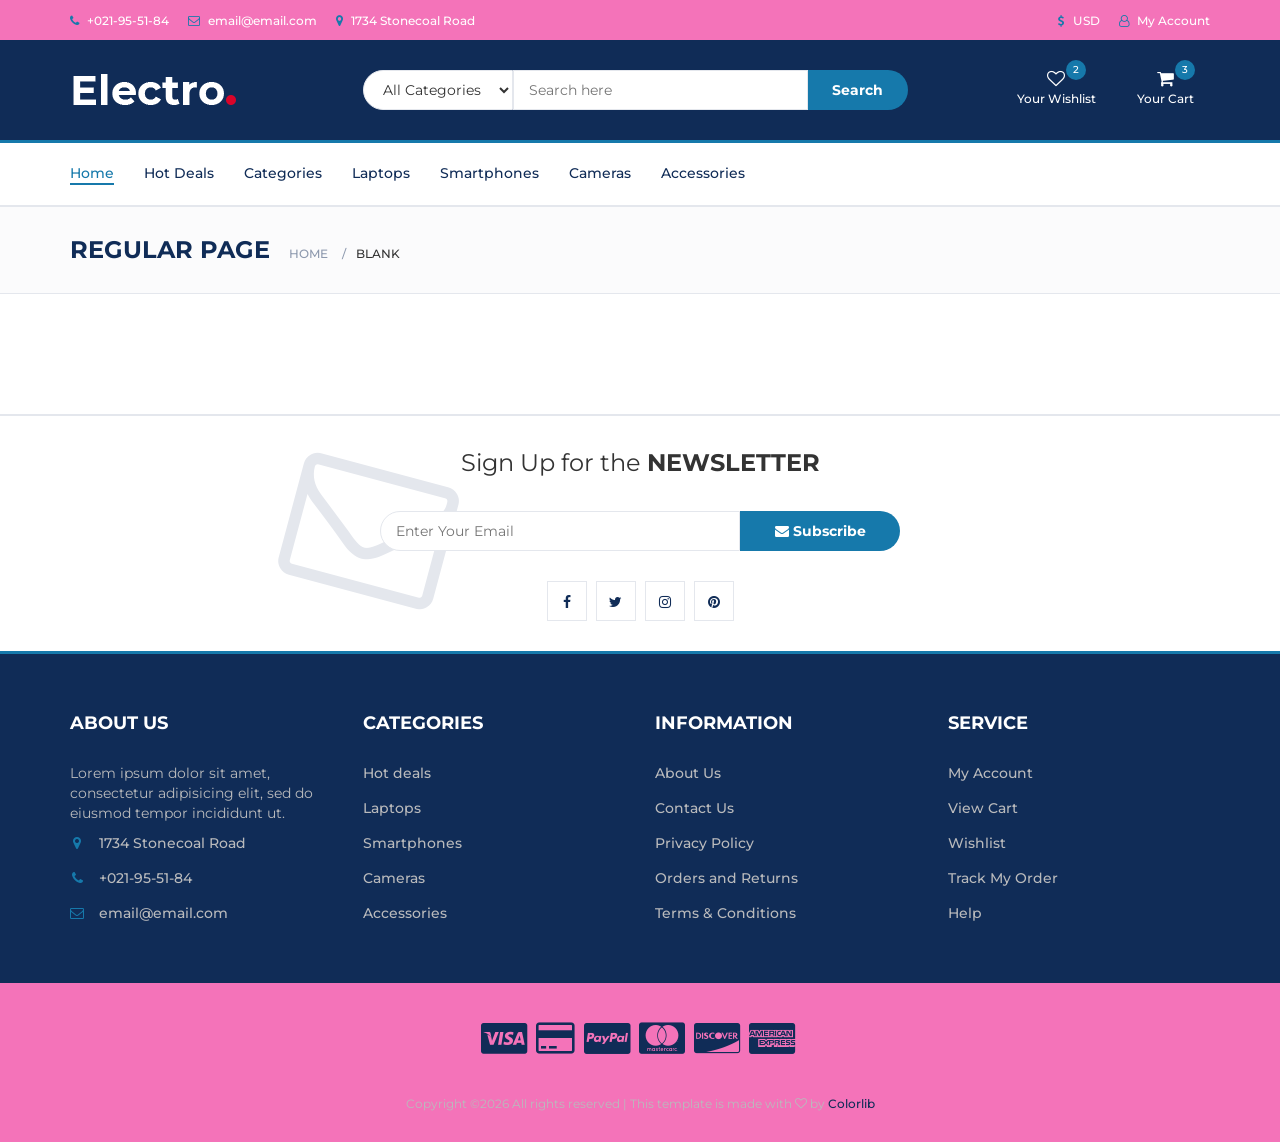
<file: FrontEnd Template/blank-page.html>
<!DOCTYPE html>
<html lang="en">
	<head>
		<meta charset="utf-8">
		<meta http-equiv="X-UA-Compatible" content="IE=edge">
		<meta name="viewport" content="width=device-width, initial-scale=1">
		 <!-- The above 3 meta tags *must* come first in the head; any other head content must come *after* these tags -->

		<title>Electro - HTML Ecommerce Template</title>

 		<!-- Google font -->
 		<link href="https://fonts.googleapis.com/css?family=Montserrat:400,500,700" rel="stylesheet">

 		<!-- Bootstrap -->
 		<link type="text/css" rel="stylesheet" href="css/bootstrap.min.css"/>

 		<!-- Slick -->
 		<link type="text/css" rel="stylesheet" href="css/slick.css"/>
 		<link type="text/css" rel="stylesheet" href="css/slick-theme.css"/>

 		<!-- nouislider -->
 		<link type="text/css" rel="stylesheet" href="css/nouislider.min.css"/>

 		<!-- Font Awesome Icon -->
 		<link rel="stylesheet" href="css/font-awesome.min.css">

 		<!-- Custom stlylesheet -->
 		<link type="text/css" rel="stylesheet" href="css/style.css"/>

 		<!-- HTML5 shim and Respond.js for IE8 support of HTML5 elements and media queries -->
 		<!-- WARNING: Respond.js doesn't work if you view the page via file:// -->
 		<!--[if lt IE 9]>
 		  <script src="https://oss.maxcdn.com/html5shiv/3.7.3/html5shiv.min.js"></script>
 		  <script src="https://oss.maxcdn.com/respond/1.4.2/respond.min.js"></script>
 		<![endif]-->

    </head>
	<body>
		<!-- HEADER -->
		<header>
			<!-- TOP HEADER -->
			<div id="top-header">
				<div class="container">
					<ul class="header-links pull-left">
						<li><a href="#"><i class="fa fa-phone"></i> +021-95-51-84</a></li>
						<li><a href="#"><i class="fa fa-envelope-o"></i> email@email.com</a></li>
						<li><a href="#"><i class="fa fa-map-marker"></i> 1734 Stonecoal Road</a></li>
					</ul>
					<ul class="header-links pull-right">
						<li><a href="#"><i class="fa fa-dollar"></i> USD</a></li>
						<li><a href="#"><i class="fa fa-user-o"></i> My Account</a></li>
					</ul>
				</div>
			</div>
			<!-- /TOP HEADER -->

			<!-- MAIN HEADER -->
			<div id="header">
				<!-- container -->
				<div class="container">
					<!-- row -->
					<div class="row">
						<!-- LOGO -->
						<div class="col-md-3">
							<div class="header-logo">
								<a href="#" class="logo">
									<img src="./img/logo.png" alt="">
								</a>
							</div>
						</div>
						<!-- /LOGO -->

						<!-- SEARCH BAR -->
						<div class="col-md-6">
							<div class="header-search">
								<form>
									<select class="input-select">
										<option value="0">All Categories</option>
										<option value="1">Category 01</option>
										<option value="1">Category 02</option>
									</select>
									<input class="input" placeholder="Search here">
									<button class="search-btn">Search</button>
								</form>
							</div>
						</div>
						<!-- /SEARCH BAR -->

						<!-- ACCOUNT -->
						<div class="col-md-3 clearfix">
							<div class="header-ctn">
								<!-- Wishlist -->
								<div>
									<a href="#">
										<i class="fa fa-heart-o"></i>
										<span>Your Wishlist</span>
										<div class="qty">2</div>
									</a>
								</div>
								<!-- /Wishlist -->

								<!-- Cart -->
								<div class="dropdown">
									<a class="dropdown-toggle" data-toggle="dropdown" aria-expanded="true">
										<i class="fa fa-shopping-cart"></i>
										<span>Your Cart</span>
										<div class="qty">3</div>
									</a>
									<div class="cart-dropdown">
										<div class="cart-list">
											<div class="product-widget">
												<div class="product-img">
													<img src="./img/product01.png" alt="">
												</div>
												<div class="product-body">
													<h3 class="product-name"><a href="#">product name goes here</a></h3>
													<h4 class="product-price"><span class="qty">1x</span>$980.00</h4>
												</div>
												<button class="delete"><i class="fa fa-close"></i></button>
											</div>

											<div class="product-widget">
												<div class="product-img">
													<img src="./img/product02.png" alt="">
												</div>
												<div class="product-body">
													<h3 class="product-name"><a href="#">product name goes here</a></h3>
													<h4 class="product-price"><span class="qty">3x</span>$980.00</h4>
												</div>
												<button class="delete"><i class="fa fa-close"></i></button>
											</div>
										</div>
										<div class="cart-summary">
											<small>3 Item(s) selected</small>
											<h5>SUBTOTAL: $2940.00</h5>
										</div>
										<div class="cart-btns">
											<a href="#">View Cart</a>
											<a href="#">Checkout  <i class="fa fa-arrow-circle-right"></i></a>
										</div>
									</div>
								</div>
								<!-- /Cart -->

								<!-- Menu Toogle -->
								<div class="menu-toggle">
									<a href="#">
										<i class="fa fa-bars"></i>
										<span>Menu</span>
									</a>
								</div>
								<!-- /Menu Toogle -->
							</div>
						</div>
						<!-- /ACCOUNT -->
					</div>
					<!-- row -->
				</div>
				<!-- container -->
			</div>
			<!-- /MAIN HEADER -->
		</header>
		<!-- /HEADER -->

		<!-- NAVIGATION -->
		<nav id="navigation">
			<!-- container -->
			<div class="container">
				<!-- responsive-nav -->
				<div id="responsive-nav">
					<!-- NAV -->
					<ul class="main-nav nav navbar-nav">
						<li class="active"><a href="#">Home</a></li>
						<li><a href="#">Hot Deals</a></li>
						<li><a href="#">Categories</a></li>
						<li><a href="#">Laptops</a></li>
						<li><a href="#">Smartphones</a></li>
						<li><a href="#">Cameras</a></li>
						<li><a href="#">Accessories</a></li>
					</ul>
					<!-- /NAV -->
				</div>
				<!-- /responsive-nav -->
			</div>
			<!-- /container -->
		</nav>
		<!-- /NAVIGATION -->

		<!-- BREADCRUMB -->
		<div id="breadcrumb" class="section">
			<!-- container -->
			<div class="container">
				<!-- row -->
				<div class="row">
					<div class="col-md-12">
						<h3 class="breadcrumb-header">Regular Page</h3>
						<ul class="breadcrumb-tree">
							<li><a href="#">Home</a></li>
							<li class="active">Blank</li>
						</ul>
					</div>
				</div>
				<!-- /row -->
			</div>
			<!-- /container -->
		</div>
		<!-- /BREADCRUMB -->

		<!-- SECTION -->
		<div class="section">
			<!-- container -->
			<div class="container">
				<!-- row -->
				<div class="row">
				</div>
				<!-- /row -->
			</div>
			<!-- /container -->
		</div>
		<!-- /SECTION -->

		<!-- NEWSLETTER -->
		<div id="newsletter" class="section">
			<!-- container -->
			<div class="container">
				<!-- row -->
				<div class="row">
					<div class="col-md-12">
						<div class="newsletter">
							<p>Sign Up for the <strong>NEWSLETTER</strong></p>
							<form>
								<input class="input" type="email" placeholder="Enter Your Email">
								<button class="newsletter-btn"><i class="fa fa-envelope"></i> Subscribe</button>
							</form>
							<ul class="newsletter-follow">
								<li>
									<a href="#"><i class="fa fa-facebook"></i></a>
								</li>
								<li>
									<a href="#"><i class="fa fa-twitter"></i></a>
								</li>
								<li>
									<a href="#"><i class="fa fa-instagram"></i></a>
								</li>
								<li>
									<a href="#"><i class="fa fa-pinterest"></i></a>
								</li>
							</ul>
						</div>
					</div>
				</div>
				<!-- /row -->
			</div>
			<!-- /container -->
		</div>
		<!-- /NEWSLETTER -->

		<!-- FOOTER -->
		<footer id="footer">
			<!-- top footer -->
			<div class="section">
				<!-- container -->
				<div class="container">
					<!-- row -->
					<div class="row">
						<div class="col-md-3 col-xs-6">
							<div class="footer">
								<h3 class="footer-title">About Us</h3>
								<p>Lorem ipsum dolor sit amet, consectetur adipisicing elit, sed do eiusmod tempor incididunt ut.</p>
								<ul class="footer-links">
									<li><a href="#"><i class="fa fa-map-marker"></i>1734 Stonecoal Road</a></li>
									<li><a href="#"><i class="fa fa-phone"></i>+021-95-51-84</a></li>
									<li><a href="#"><i class="fa fa-envelope-o"></i>email@email.com</a></li>
								</ul>
							</div>
						</div>

						<div class="col-md-3 col-xs-6">
							<div class="footer">
								<h3 class="footer-title">Categories</h3>
								<ul class="footer-links">
									<li><a href="#">Hot deals</a></li>
									<li><a href="#">Laptops</a></li>
									<li><a href="#">Smartphones</a></li>
									<li><a href="#">Cameras</a></li>
									<li><a href="#">Accessories</a></li>
								</ul>
							</div>
						</div>

						<div class="clearfix visible-xs"></div>

						<div class="col-md-3 col-xs-6">
							<div class="footer">
								<h3 class="footer-title">Information</h3>
								<ul class="footer-links">
									<li><a href="#">About Us</a></li>
									<li><a href="#">Contact Us</a></li>
									<li><a href="#">Privacy Policy</a></li>
									<li><a href="#">Orders and Returns</a></li>
									<li><a href="#">Terms & Conditions</a></li>
								</ul>
							</div>
						</div>

						<div class="col-md-3 col-xs-6">
							<div class="footer">
								<h3 class="footer-title">Service</h3>
								<ul class="footer-links">
									<li><a href="#">My Account</a></li>
									<li><a href="#">View Cart</a></li>
									<li><a href="#">Wishlist</a></li>
									<li><a href="#">Track My Order</a></li>
									<li><a href="#">Help</a></li>
								</ul>
							</div>
						</div>
					</div>
					<!-- /row -->
				</div>
				<!-- /container -->
			</div>
			<!-- /top footer -->

			<!-- bottom footer -->
			<div id="bottom-footer" class="section">
				<div class="container">
					<!-- row -->
					<div class="row">
						<div class="col-md-12 text-center">
							<ul class="footer-payments">
								<li><a href="#"><i class="fa fa-cc-visa"></i></a></li>
								<li><a href="#"><i class="fa fa-credit-card"></i></a></li>
								<li><a href="#"><i class="fa fa-cc-paypal"></i></a></li>
								<li><a href="#"><i class="fa fa-cc-mastercard"></i></a></li>
								<li><a href="#"><i class="fa fa-cc-discover"></i></a></li>
								<li><a href="#"><i class="fa fa-cc-amex"></i></a></li>
							</ul>
							<span class="copyright">
								<!-- Link back to Colorlib can't be removed. Template is licensed under CC BY 3.0. -->
								Copyright &copy;<script>document.write(new Date().getFullYear());</script> All rights reserved | This template is made with <i class="fa fa-heart-o" aria-hidden="true"></i> by <a href="https://colorlib.com" target="_blank">Colorlib</a>
							<!-- Link back to Colorlib can't be removed. Template is licensed under CC BY 3.0. -->
							</span>


						</div>
					</div>
						<!-- /row -->
				</div>
				<!-- /container -->
			</div>
			<!-- /bottom footer -->
		</footer>
		<!-- /FOOTER -->

		<!-- jQuery Plugins -->
		<script src="js/jquery.min.js"></script>
		<script src="js/bootstrap.min.js"></script>
		<script src="js/slick.min.js"></script>
		<script src="js/nouislider.min.js"></script>
		<script src="js/jquery.zoom.min.js"></script>
		<script src="js/main.js"></script>

	</body>
</html>
</file>
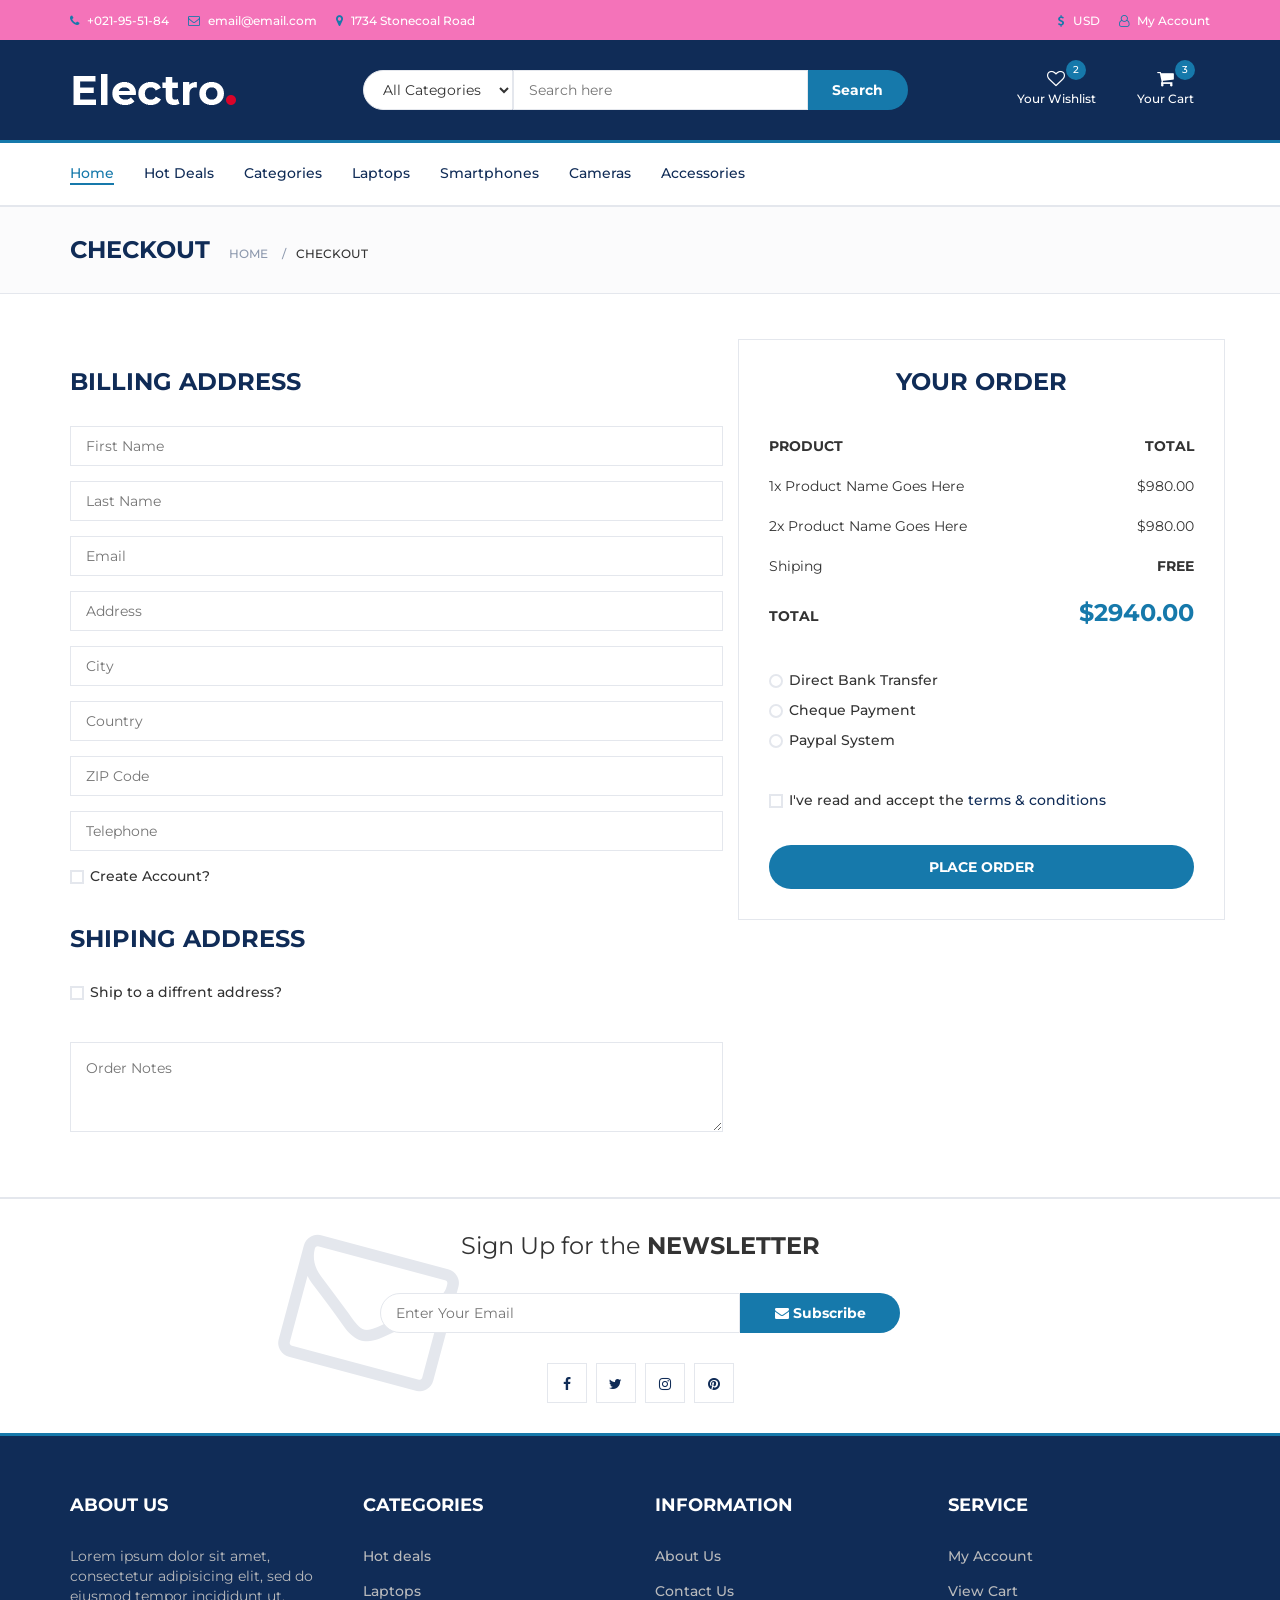
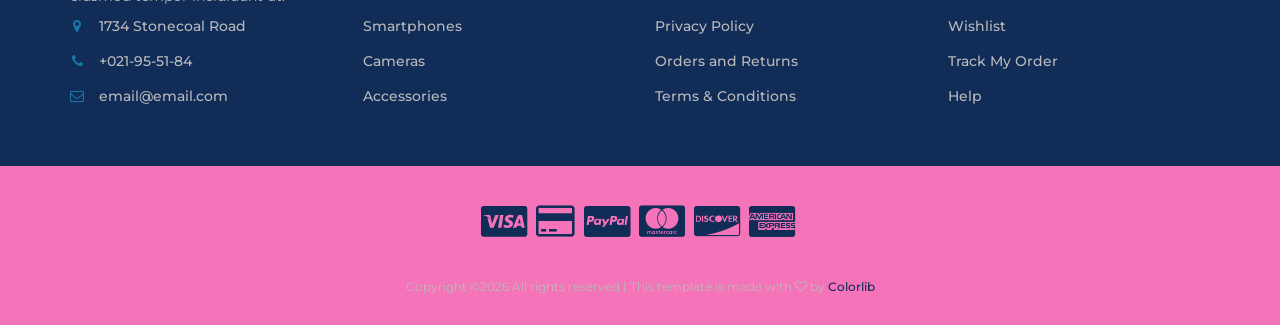
<file: FrontEnd Template/cart-checkout.html>
<!DOCTYPE html>
<html lang="en">
	<head>
		<meta charset="utf-8">
		<meta http-equiv="X-UA-Compatible" content="IE=edge">
		<meta name="viewport" content="width=device-width, initial-scale=1">
		 <!-- The above 3 meta tags *must* come first in the head; any other head content must come *after* these tags -->

		<title>Electro - HTML Ecommerce Template</title>

 		<!-- Google font -->
 		<link href="https://fonts.googleapis.com/css?family=Montserrat:400,500,700" rel="stylesheet">

 		<!-- Bootstrap -->
 		<link type="text/css" rel="stylesheet" href="css/bootstrap.min.css"/>

 		<!-- Slick -->
 		<link type="text/css" rel="stylesheet" href="css/slick.css"/>
 		<link type="text/css" rel="stylesheet" href="css/slick-theme.css"/>

 		<!-- nouislider -->
 		<link type="text/css" rel="stylesheet" href="css/nouislider.min.css"/>

 		<!-- Font Awesome Icon -->
 		<link rel="stylesheet" href="css/font-awesome.min.css">

 		<!-- Custom stlylesheet -->
 		<link type="text/css" rel="stylesheet" href="css/style.css"/>

		<!-- HTML5 shim and Respond.js for IE8 support of HTML5 elements and media queries -->
		<!-- WARNING: Respond.js doesn't work if you view the page via file:// -->
		<!--[if lt IE 9]>
		  <script src="https://oss.maxcdn.com/html5shiv/3.7.3/html5shiv.min.js"></script>
		  <script src="https://oss.maxcdn.com/respond/1.4.2/respond.min.js"></script>
		<![endif]-->

    </head>
	<body>
		<!-- HEADER -->
		<header>
			<!-- TOP HEADER -->
			<div id="top-header">
				<div class="container">
					<ul class="header-links pull-left">
						<li><a href="#"><i class="fa fa-phone"></i> +021-95-51-84</a></li>
						<li><a href="#"><i class="fa fa-envelope-o"></i> email@email.com</a></li>
						<li><a href="#"><i class="fa fa-map-marker"></i> 1734 Stonecoal Road</a></li>
					</ul>
					<ul class="header-links pull-right">
						<li><a href="#"><i class="fa fa-dollar"></i> USD</a></li>
						<li><a href="#"><i class="fa fa-user-o"></i> My Account</a></li>
					</ul>
				</div>
			</div>
			<!-- /TOP HEADER -->

			<!-- MAIN HEADER -->
			<div id="header">
				<!-- container -->
				<div class="container">
					<!-- row -->
					<div class="row">
						<!-- LOGO -->
						<div class="col-md-3">
							<div class="header-logo">
								<a href="#" class="logo">
									<img src="./img/logo.png" alt="">
								</a>
							</div>
						</div>
						<!-- /LOGO -->

						<!-- SEARCH BAR -->
						<div class="col-md-6">
							<div class="header-search">
								<form>
									<select class="input-select">
										<option value="0">All Categories</option>
										<option value="1">Category 01</option>
										<option value="1">Category 02</option>
									</select>
									<input class="input" placeholder="Search here">
									<button class="search-btn">Search</button>
								</form>
							</div>
						</div>
						<!-- /SEARCH BAR -->

						<!-- ACCOUNT -->
						<div class="col-md-3 clearfix">
							<div class="header-ctn">
								<!-- Wishlist -->
								<div>
									<a href="#">
										<i class="fa fa-heart-o"></i>
										<span>Your Wishlist</span>
										<div class="qty">2</div>
									</a>
								</div>
								<!-- /Wishlist -->

								<!-- Cart -->
								<div class="dropdown">
									<a class="dropdown-toggle" data-toggle="dropdown" aria-expanded="true">
										<i class="fa fa-shopping-cart"></i>
										<span>Your Cart</span>
										<div class="qty">3</div>
									</a>
									<div class="cart-dropdown">
										<div class="cart-list">
											<div class="product-widget">
												<div class="product-img">
													<img src="./img/product01.png" alt="">
												</div>
												<div class="product-body">
													<h3 class="product-name"><a href="#">product name goes here</a></h3>
													<h4 class="product-price"><span class="qty">1x</span>$980.00</h4>
												</div>
												<button class="delete"><i class="fa fa-close"></i></button>
											</div>

											<div class="product-widget">
												<div class="product-img">
													<img src="./img/product02.png" alt="">
												</div>
												<div class="product-body">
													<h3 class="product-name"><a href="#">product name goes here</a></h3>
													<h4 class="product-price"><span class="qty">3x</span>$980.00</h4>
												</div>
												<button class="delete"><i class="fa fa-close"></i></button>
											</div>
										</div>
										<div class="cart-summary">
											<small>3 Item(s) selected</small>
											<h5>SUBTOTAL: $2940.00</h5>
										</div>
										<div class="cart-btns">
											<a href="#">View Cart</a>
											<a href="#">Checkout  <i class="fa fa-arrow-circle-right"></i></a>
										</div>
									</div>
								</div>
								<!-- /Cart -->

								<!-- Menu Toogle -->
								<div class="menu-toggle">
									<a href="#">
										<i class="fa fa-bars"></i>
										<span>Menu</span>
									</a>
								</div>
								<!-- /Menu Toogle -->
							</div>
						</div>
						<!-- /ACCOUNT -->
					</div>
					<!-- row -->
				</div>
				<!-- container -->
			</div>
			<!-- /MAIN HEADER -->
		</header>
		<!-- /HEADER -->

		<!-- NAVIGATION -->
		<nav id="navigation">
			<!-- container -->
			<div class="container">
				<!-- responsive-nav -->
				<div id="responsive-nav">
					<!-- NAV -->
					<ul class="main-nav nav navbar-nav">
						<li class="active"><a href="#">Home</a></li>
						<li><a href="#">Hot Deals</a></li>
						<li><a href="#">Categories</a></li>
						<li><a href="#">Laptops</a></li>
						<li><a href="#">Smartphones</a></li>
						<li><a href="#">Cameras</a></li>
						<li><a href="#">Accessories</a></li>
					</ul>
					<!-- /NAV -->
				</div>
				<!-- /responsive-nav -->
			</div>
			<!-- /container -->
		</nav>
		<!-- /NAVIGATION -->

		<!-- BREADCRUMB -->
		<div id="breadcrumb" class="section">
			<!-- container -->
			<div class="container">
				<!-- row -->
				<div class="row">
					<div class="col-md-12">
						<h3 class="breadcrumb-header">Checkout</h3>
						<ul class="breadcrumb-tree">
							<li><a href="#">Home</a></li>
							<li class="active">Checkout</li>
						</ul>
					</div>
				</div>
				<!-- /row -->
			</div>
			<!-- /container -->
		</div>
		<!-- /BREADCRUMB -->

		<!-- SECTION -->
		<div class="section">
			<!-- container -->
			<div class="container">
				<!-- row -->
				<div class="row">

					<div class="col-md-7">
						<!-- Billing Details -->
						<div class="billing-details">
							<div class="section-title">
								<h3 class="title">Billing address</h3>
							</div>
							<div class="form-group">
								<input class="input" type="text" name="first-name" placeholder="First Name">
							</div>
							<div class="form-group">
								<input class="input" type="text" name="last-name" placeholder="Last Name">
							</div>
							<div class="form-group">
								<input class="input" type="email" name="email" placeholder="Email">
							</div>
							<div class="form-group">
								<input class="input" type="text" name="address" placeholder="Address">
							</div>
							<div class="form-group">
								<input class="input" type="text" name="city" placeholder="City">
							</div>
							<div class="form-group">
								<input class="input" type="text" name="country" placeholder="Country">
							</div>
							<div class="form-group">
								<input class="input" type="text" name="zip-code" placeholder="ZIP Code">
							</div>
							<div class="form-group">
								<input class="input" type="tel" name="tel" placeholder="Telephone">
							</div>
							<div class="form-group">
								<div class="input-checkbox">
									<input type="checkbox" id="create-account">
									<label for="create-account">
										<span></span>
										Create Account?
									</label>
									<div class="caption">
										<p>Lorem ipsum dolor sit amet, consectetur adipisicing elit, sed do eiusmod tempor incididunt.</p>
										<input class="input" type="password" name="password" placeholder="Enter Your Password">
									</div>
								</div>
							</div>
						</div>
						<!-- /Billing Details -->

						<!-- Shiping Details -->
						<div class="shiping-details">
							<div class="section-title">
								<h3 class="title">Shiping address</h3>
							</div>
							<div class="input-checkbox">
								<input type="checkbox" id="shiping-address">
								<label for="shiping-address">
									<span></span>
									Ship to a diffrent address?
								</label>
								<div class="caption">
									<div class="form-group">
										<input class="input" type="text" name="first-name" placeholder="First Name">
									</div>
									<div class="form-group">
										<input class="input" type="text" name="last-name" placeholder="Last Name">
									</div>
									<div class="form-group">
										<input class="input" type="email" name="email" placeholder="Email">
									</div>
									<div class="form-group">
										<input class="input" type="text" name="address" placeholder="Address">
									</div>
									<div class="form-group">
										<input class="input" type="text" name="city" placeholder="City">
									</div>
									<div class="form-group">
										<input class="input" type="text" name="country" placeholder="Country">
									</div>
									<div class="form-group">
										<input class="input" type="text" name="zip-code" placeholder="ZIP Code">
									</div>
									<div class="form-group">
										<input class="input" type="tel" name="tel" placeholder="Telephone">
									</div>
								</div>
							</div>
						</div>
						<!-- /Shiping Details -->

						<!-- Order notes -->
						<div class="order-notes">
							<textarea class="input" placeholder="Order Notes"></textarea>
						</div>
						<!-- /Order notes -->
					</div>

					<!-- Order Details -->
					<div class="col-md-5 order-details">
						<div class="section-title text-center">
							<h3 class="title">Your Order</h3>
						</div>
						<div class="order-summary">
							<div class="order-col">
								<div><strong>PRODUCT</strong></div>
								<div><strong>TOTAL</strong></div>
							</div>
							<div class="order-products">
								<div class="order-col">
									<div>1x Product Name Goes Here</div>
									<div>$980.00</div>
								</div>
								<div class="order-col">
									<div>2x Product Name Goes Here</div>
									<div>$980.00</div>
								</div>
							</div>
							<div class="order-col">
								<div>Shiping</div>
								<div><strong>FREE</strong></div>
							</div>
							<div class="order-col">
								<div><strong>TOTAL</strong></div>
								<div><strong class="order-total">$2940.00</strong></div>
							</div>
						</div>
						<div class="payment-method">
							<div class="input-radio">
								<input type="radio" name="payment" id="payment-1">
								<label for="payment-1">
									<span></span>
									Direct Bank Transfer
								</label>
								<div class="caption">
									<p>Lorem ipsum dolor sit amet, consectetur adipisicing elit, sed do eiusmod tempor incididunt ut labore et dolore magna aliqua.</p>
								</div>
							</div>
							<div class="input-radio">
								<input type="radio" name="payment" id="payment-2">
								<label for="payment-2">
									<span></span>
									Cheque Payment
								</label>
								<div class="caption">
									<p>Lorem ipsum dolor sit amet, consectetur adipisicing elit, sed do eiusmod tempor incididunt ut labore et dolore magna aliqua.</p>
								</div>
							</div>
							<div class="input-radio">
								<input type="radio" name="payment" id="payment-3">
								<label for="payment-3">
									<span></span>
									Paypal System
								</label>
								<div class="caption">
									<p>Lorem ipsum dolor sit amet, consectetur adipisicing elit, sed do eiusmod tempor incididunt ut labore et dolore magna aliqua.</p>
								</div>
							</div>
						</div>
						<div class="input-checkbox">
							<input type="checkbox" id="terms">
							<label for="terms">
								<span></span>
								I've read and accept the <a href="#">terms & conditions</a>
							</label>
						</div>
						<a href="#" class="primary-btn order-submit">Place order</a>
					</div>
					<!-- /Order Details -->
				</div>
				<!-- /row -->
			</div>
			<!-- /container -->
		</div>
		<!-- /SECTION -->

		<!-- NEWSLETTER -->
		<div id="newsletter" class="section">
			<!-- container -->
			<div class="container">
				<!-- row -->
				<div class="row">
					<div class="col-md-12">
						<div class="newsletter">
							<p>Sign Up for the <strong>NEWSLETTER</strong></p>
							<form>
								<input class="input" type="email" placeholder="Enter Your Email">
								<button class="newsletter-btn"><i class="fa fa-envelope"></i> Subscribe</button>
							</form>
							<ul class="newsletter-follow">
								<li>
									<a href="#"><i class="fa fa-facebook"></i></a>
								</li>
								<li>
									<a href="#"><i class="fa fa-twitter"></i></a>
								</li>
								<li>
									<a href="#"><i class="fa fa-instagram"></i></a>
								</li>
								<li>
									<a href="#"><i class="fa fa-pinterest"></i></a>
								</li>
							</ul>
						</div>
					</div>
				</div>
				<!-- /row -->
			</div>
			<!-- /container -->
		</div>
		<!-- /NEWSLETTER -->

		<!-- FOOTER -->
		<footer id="footer">
			<!-- top footer -->
			<div class="section">
				<!-- container -->
				<div class="container">
					<!-- row -->
					<div class="row">
						<div class="col-md-3 col-xs-6">
							<div class="footer">
								<h3 class="footer-title">About Us</h3>
								<p>Lorem ipsum dolor sit amet, consectetur adipisicing elit, sed do eiusmod tempor incididunt ut.</p>
								<ul class="footer-links">
									<li><a href="#"><i class="fa fa-map-marker"></i>1734 Stonecoal Road</a></li>
									<li><a href="#"><i class="fa fa-phone"></i>+021-95-51-84</a></li>
									<li><a href="#"><i class="fa fa-envelope-o"></i>email@email.com</a></li>
								</ul>
							</div>
						</div>

						<div class="col-md-3 col-xs-6">
							<div class="footer">
								<h3 class="footer-title">Categories</h3>
								<ul class="footer-links">
									<li><a href="#">Hot deals</a></li>
									<li><a href="#">Laptops</a></li>
									<li><a href="#">Smartphones</a></li>
									<li><a href="#">Cameras</a></li>
									<li><a href="#">Accessories</a></li>
								</ul>
							</div>
						</div>

						<div class="clearfix visible-xs"></div>

						<div class="col-md-3 col-xs-6">
							<div class="footer">
								<h3 class="footer-title">Information</h3>
								<ul class="footer-links">
									<li><a href="#">About Us</a></li>
									<li><a href="#">Contact Us</a></li>
									<li><a href="#">Privacy Policy</a></li>
									<li><a href="#">Orders and Returns</a></li>
									<li><a href="#">Terms & Conditions</a></li>
								</ul>
							</div>
						</div>

						<div class="col-md-3 col-xs-6">
							<div class="footer">
								<h3 class="footer-title">Service</h3>
								<ul class="footer-links">
									<li><a href="#">My Account</a></li>
									<li><a href="#">View Cart</a></li>
									<li><a href="#">Wishlist</a></li>
									<li><a href="#">Track My Order</a></li>
									<li><a href="#">Help</a></li>
								</ul>
							</div>
						</div>
					</div>
					<!-- /row -->
				</div>
				<!-- /container -->
			</div>
			<!-- /top footer -->

			<!-- bottom footer -->
			<div id="bottom-footer" class="section">
				<div class="container">
					<!-- row -->
					<div class="row">
						<div class="col-md-12 text-center">
							<ul class="footer-payments">
								<li><a href="#"><i class="fa fa-cc-visa"></i></a></li>
								<li><a href="#"><i class="fa fa-credit-card"></i></a></li>
								<li><a href="#"><i class="fa fa-cc-paypal"></i></a></li>
								<li><a href="#"><i class="fa fa-cc-mastercard"></i></a></li>
								<li><a href="#"><i class="fa fa-cc-discover"></i></a></li>
								<li><a href="#"><i class="fa fa-cc-amex"></i></a></li>
							</ul>
							<span class="copyright">
								<!-- Link back to Colorlib can't be removed. Template is licensed under CC BY 3.0. -->
								Copyright &copy;<script>document.write(new Date().getFullYear());</script> All rights reserved | This template is made with <i class="fa fa-heart-o" aria-hidden="true"></i> by <a href="https://colorlib.com" target="_blank">Colorlib</a>
							<!-- Link back to Colorlib can't be removed. Template is licensed under CC BY 3.0. -->
							</span>
						</div>
					</div>
						<!-- /row -->
				</div>
				<!-- /container -->
			</div>
			<!-- /bottom footer -->
		</footer>
		<!-- /FOOTER -->

		<!-- jQuery Plugins -->
		<script src="js/jquery.min.js"></script>
		<script src="js/bootstrap.min.js"></script>
		<script src="js/slick.min.js"></script>
		<script src="js/nouislider.min.js"></script>
		<script src="js/jquery.zoom.min.js"></script>
		<script src="js/main.js"></script>

	</body>
</html>
</file>
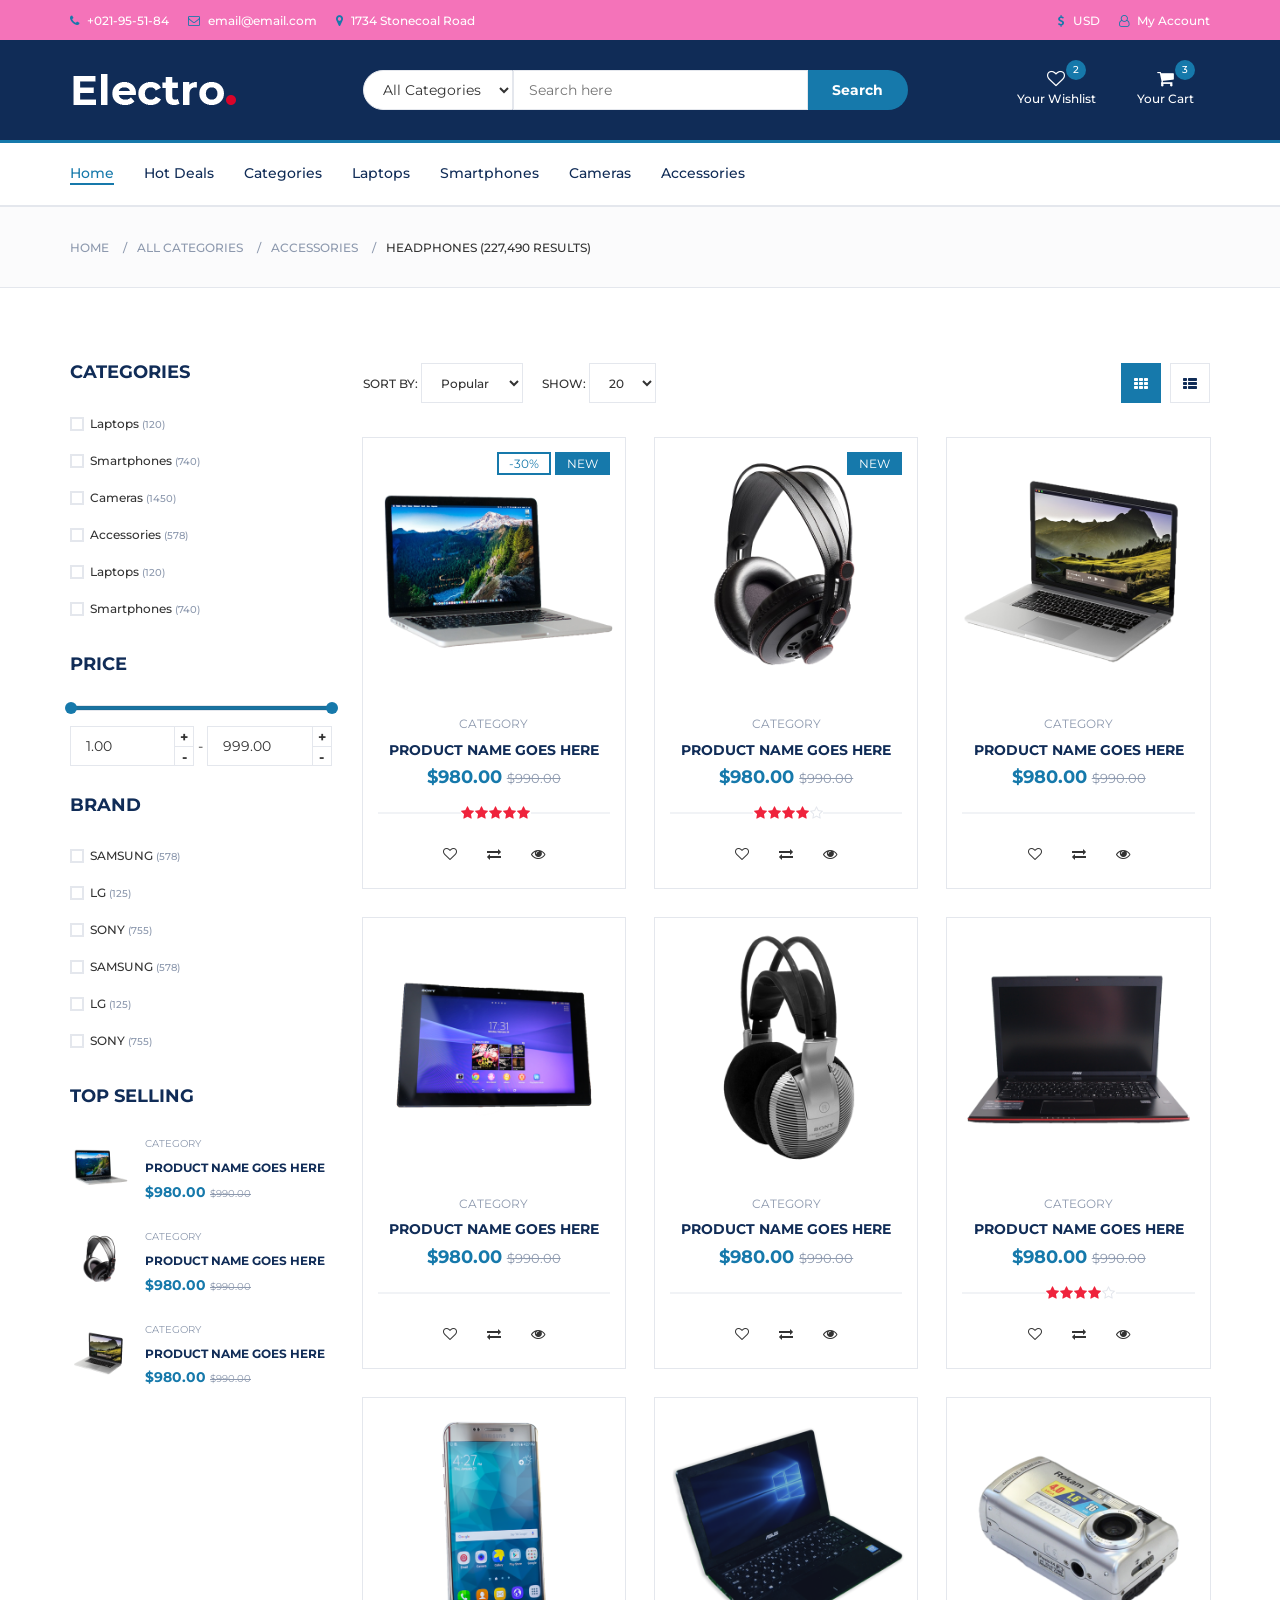
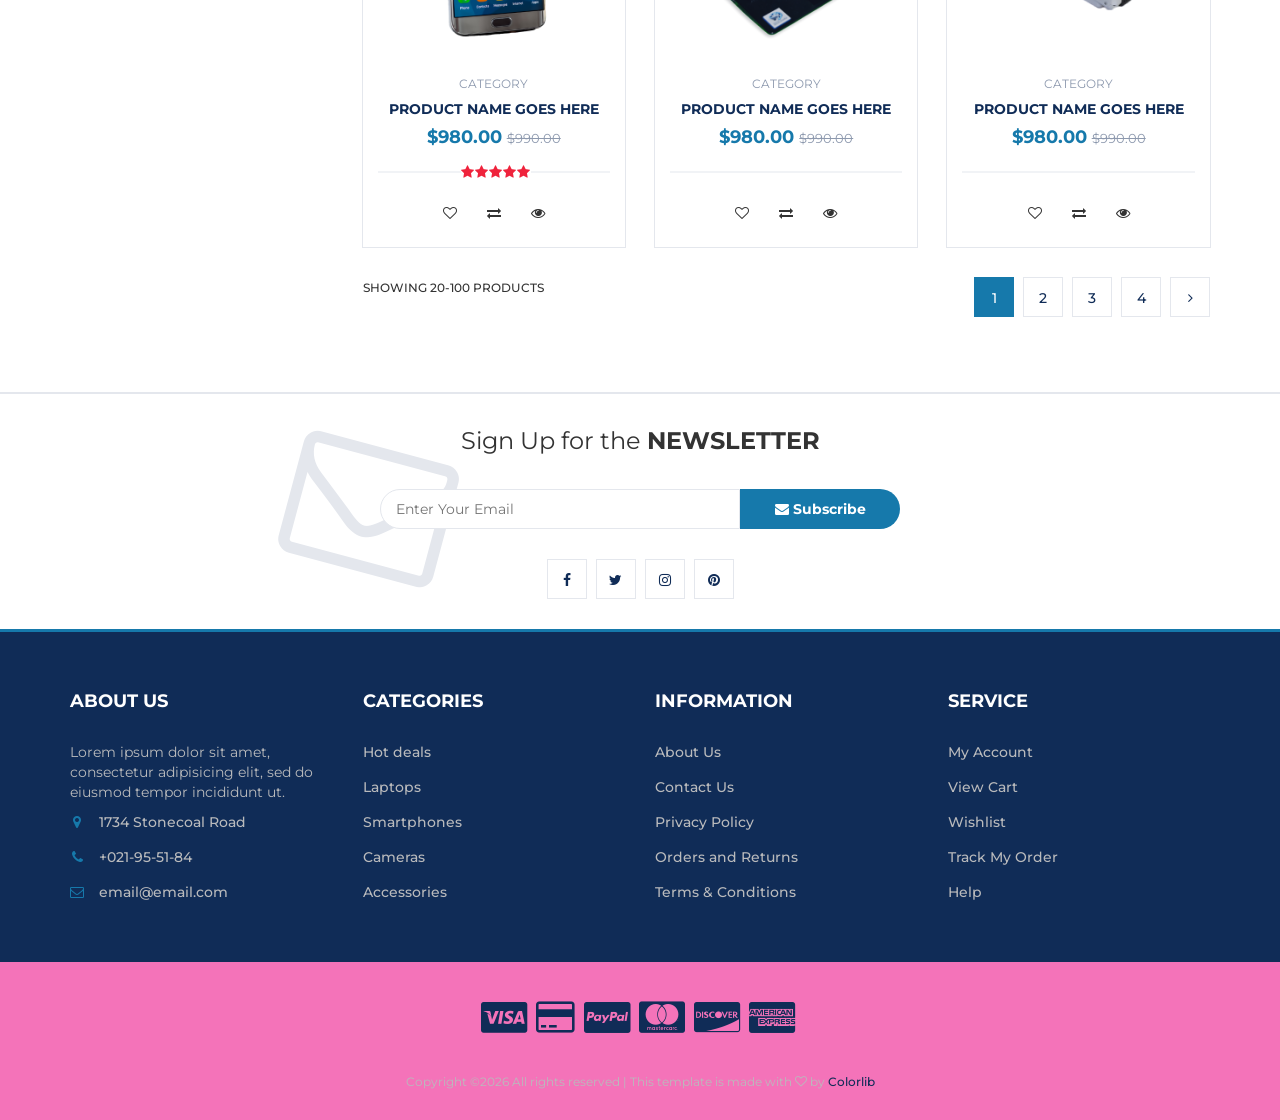
<file: FrontEnd Template/store.html>
<!DOCTYPE html>
<html lang="en">
	<head>
		<meta charset="utf-8">
		<meta http-equiv="X-UA-Compatible" content="IE=edge">
		<meta name="viewport" content="width=device-width, initial-scale=1">
		 <!-- The above 3 meta tags *must* come first in the head; any other head content must come *after* these tags -->

		<title>Electro - HTML Ecommerce Template</title>

 		<!-- Google font -->
 		<link href="https://fonts.googleapis.com/css?family=Montserrat:400,500,700" rel="stylesheet">

 		<!-- Bootstrap -->
 		<link type="text/css" rel="stylesheet" href="css/bootstrap.min.css"/>

 		<!-- Slick -->
 		<link type="text/css" rel="stylesheet" href="css/slick.css"/>
 		<link type="text/css" rel="stylesheet" href="css/slick-theme.css"/>

 		<!-- nouislider -->
 		<link type="text/css" rel="stylesheet" href="css/nouislider.min.css"/>

 		<!-- Font Awesome Icon -->
 		<link rel="stylesheet" href="css/font-awesome.min.css">

 		<!-- Custom stlylesheet -->
 		<link type="text/css" rel="stylesheet" href="css/style.css"/>

		<!-- HTML5 shim and Respond.js for IE8 support of HTML5 elements and media queries -->
		<!-- WARNING: Respond.js doesn't work if you view the page via file:// -->
		<!--[if lt IE 9]>
		  <script src="https://oss.maxcdn.com/html5shiv/3.7.3/html5shiv.min.js"></script>
		  <script src="https://oss.maxcdn.com/respond/1.4.2/respond.min.js"></script>
		<![endif]-->

    </head>
	<body>
		<!-- HEADER -->
		<header>
			<!-- TOP HEADER -->
			<div id="top-header">
				<div class="container">
					<ul class="header-links pull-left">
						<li><a href="#"><i class="fa fa-phone"></i> +021-95-51-84</a></li>
						<li><a href="#"><i class="fa fa-envelope-o"></i> email@email.com</a></li>
						<li><a href="#"><i class="fa fa-map-marker"></i> 1734 Stonecoal Road</a></li>
					</ul>
					<ul class="header-links pull-right">
						<li><a href="#"><i class="fa fa-dollar"></i> USD</a></li>
						<li><a href="#"><i class="fa fa-user-o"></i> My Account</a></li>
					</ul>
				</div>
			</div>
			<!-- /TOP HEADER -->

			<!-- MAIN HEADER -->
			<div id="header">
				<!-- container -->
				<div class="container">
					<!-- row -->
					<div class="row">
						<!-- LOGO -->
						<div class="col-md-3">
							<div class="header-logo">
								<a href="#" class="logo">
									<img src="./img/logo.png" alt="">
								</a>
							</div>
						</div>
						<!-- /LOGO -->

						<!-- SEARCH BAR -->
						<div class="col-md-6">
							<div class="header-search">
								<form>
									<select class="input-select">
										<option value="0">All Categories</option>
										<option value="1">Category 01</option>
										<option value="1">Category 02</option>
									</select>
									<input class="input" placeholder="Search here">
									<button class="search-btn">Search</button>
								</form>
							</div>
						</div>
						<!-- /SEARCH BAR -->

						<!-- ACCOUNT -->
						<div class="col-md-3 clearfix">
							<div class="header-ctn">
								<!-- Wishlist -->
								<div>
									<a href="#">
										<i class="fa fa-heart-o"></i>
										<span>Your Wishlist</span>
										<div class="qty">2</div>
									</a>
								</div>
								<!-- /Wishlist -->

								<!-- Cart -->
								<div class="dropdown">
									<a class="dropdown-toggle" data-toggle="dropdown" aria-expanded="true">
										<i class="fa fa-shopping-cart"></i>
										<span>Your Cart</span>
										<div class="qty">3</div>
									</a>
									<div class="cart-dropdown">
										<div class="cart-list">
											<div class="product-widget">
												<div class="product-img">
													<img src="./img/product01.png" alt="">
												</div>
												<div class="product-body">
													<h3 class="product-name"><a href="#">product name goes here</a></h3>
													<h4 class="product-price"><span class="qty">1x</span>$980.00</h4>
												</div>
												<button class="delete"><i class="fa fa-close"></i></button>
											</div>

											<div class="product-widget">
												<div class="product-img">
													<img src="./img/product02.png" alt="">
												</div>
												<div class="product-body">
													<h3 class="product-name"><a href="#">product name goes here</a></h3>
													<h4 class="product-price"><span class="qty">3x</span>$980.00</h4>
												</div>
												<button class="delete"><i class="fa fa-close"></i></button>
											</div>
										</div>
										<div class="cart-summary">
											<small>3 Item(s) selected</small>
											<h5>SUBTOTAL: $2940.00</h5>
										</div>
										<div class="cart-btns">
											<a href="#">View Cart</a>
											<a href="#">Checkout  <i class="fa fa-arrow-circle-right"></i></a>
										</div>
									</div>
								</div>
								<!-- /Cart -->

								<!-- Menu Toogle -->
								<div class="menu-toggle">
									<a href="#">
										<i class="fa fa-bars"></i>
										<span>Menu</span>
									</a>
								</div>
								<!-- /Menu Toogle -->
							</div>
						</div>
						<!-- /ACCOUNT -->
					</div>
					<!-- row -->
				</div>
				<!-- container -->
			</div>
			<!-- /MAIN HEADER -->
		</header>
		<!-- /HEADER -->

		<!-- NAVIGATION -->
		<nav id="navigation">
			<!-- container -->
			<div class="container">
				<!-- responsive-nav -->
				<div id="responsive-nav">
					<!-- NAV -->
					<ul class="main-nav nav navbar-nav">
						<li class="active"><a href="#">Home</a></li>
						<li><a href="#">Hot Deals</a></li>
						<li><a href="#">Categories</a></li>
						<li><a href="#">Laptops</a></li>
						<li><a href="#">Smartphones</a></li>
						<li><a href="#">Cameras</a></li>
						<li><a href="#">Accessories</a></li>
					</ul>
					<!-- /NAV -->
				</div>
				<!-- /responsive-nav -->
			</div>
			<!-- /container -->
		</nav>
		<!-- /NAVIGATION -->

		<!-- BREADCRUMB -->
		<div id="breadcrumb" class="section">
			<!-- container -->
			<div class="container">
				<!-- row -->
				<div class="row">
					<div class="col-md-12">
						<ul class="breadcrumb-tree">
							<li><a href="#">Home</a></li>
							<li><a href="#">All Categories</a></li>
							<li><a href="#">Accessories</a></li>
							<li class="active">Headphones (227,490 Results)</li>
						</ul>
					</div>
				</div>
				<!-- /row -->
			</div>
			<!-- /container -->
		</div>
		<!-- /BREADCRUMB -->

		<!-- SECTION -->
		<div class="section">
			<!-- container -->
			<div class="container">
				<!-- row -->
				<div class="row">
					<!-- ASIDE -->
					<div id="aside" class="col-md-3">
						<!-- aside Widget -->
						<div class="aside">
							<h3 class="aside-title">Categories</h3>
							<div class="checkbox-filter">

								<div class="input-checkbox">
									<input type="checkbox" id="category-1">
									<label for="category-1">
										<span></span>
										Laptops
										<small>(120)</small>
									</label>
								</div>

								<div class="input-checkbox">
									<input type="checkbox" id="category-2">
									<label for="category-2">
										<span></span>
										Smartphones
										<small>(740)</small>
									</label>
								</div>

								<div class="input-checkbox">
									<input type="checkbox" id="category-3">
									<label for="category-3">
										<span></span>
										Cameras
										<small>(1450)</small>
									</label>
								</div>

								<div class="input-checkbox">
									<input type="checkbox" id="category-4">
									<label for="category-4">
										<span></span>
										Accessories
										<small>(578)</small>
									</label>
								</div>

								<div class="input-checkbox">
									<input type="checkbox" id="category-5">
									<label for="category-5">
										<span></span>
										Laptops
										<small>(120)</small>
									</label>
								</div>

								<div class="input-checkbox">
									<input type="checkbox" id="category-6">
									<label for="category-6">
										<span></span>
										Smartphones
										<small>(740)</small>
									</label>
								</div>
							</div>
						</div>
						<!-- /aside Widget -->

						<!-- aside Widget -->
						<div class="aside">
							<h3 class="aside-title">Price</h3>
							<div class="price-filter">
								<div id="price-slider"></div>
								<div class="input-number price-min">
									<input id="price-min" type="number">
									<span class="qty-up">+</span>
									<span class="qty-down">-</span>
								</div>
								<span>-</span>
								<div class="input-number price-max">
									<input id="price-max" type="number">
									<span class="qty-up">+</span>
									<span class="qty-down">-</span>
								</div>
							</div>
						</div>
						<!-- /aside Widget -->

						<!-- aside Widget -->
						<div class="aside">
							<h3 class="aside-title">Brand</h3>
							<div class="checkbox-filter">
								<div class="input-checkbox">
									<input type="checkbox" id="brand-1">
									<label for="brand-1">
										<span></span>
										SAMSUNG
										<small>(578)</small>
									</label>
								</div>
								<div class="input-checkbox">
									<input type="checkbox" id="brand-2">
									<label for="brand-2">
										<span></span>
										LG
										<small>(125)</small>
									</label>
								</div>
								<div class="input-checkbox">
									<input type="checkbox" id="brand-3">
									<label for="brand-3">
										<span></span>
										SONY
										<small>(755)</small>
									</label>
								</div>
								<div class="input-checkbox">
									<input type="checkbox" id="brand-4">
									<label for="brand-4">
										<span></span>
										SAMSUNG
										<small>(578)</small>
									</label>
								</div>
								<div class="input-checkbox">
									<input type="checkbox" id="brand-5">
									<label for="brand-5">
										<span></span>
										LG
										<small>(125)</small>
									</label>
								</div>
								<div class="input-checkbox">
									<input type="checkbox" id="brand-6">
									<label for="brand-6">
										<span></span>
										SONY
										<small>(755)</small>
									</label>
								</div>
							</div>
						</div>
						<!-- /aside Widget -->

						<!-- aside Widget -->
						<div class="aside">
							<h3 class="aside-title">Top selling</h3>
							<div class="product-widget">
								<div class="product-img">
									<img src="./img/product01.png" alt="">
								</div>
								<div class="product-body">
									<p class="product-category">Category</p>
									<h3 class="product-name"><a href="#">product name goes here</a></h3>
									<h4 class="product-price">$980.00 <del class="product-old-price">$990.00</del></h4>
								</div>
							</div>

							<div class="product-widget">
								<div class="product-img">
									<img src="./img/product02.png" alt="">
								</div>
								<div class="product-body">
									<p class="product-category">Category</p>
									<h3 class="product-name"><a href="#">product name goes here</a></h3>
									<h4 class="product-price">$980.00 <del class="product-old-price">$990.00</del></h4>
								</div>
							</div>

							<div class="product-widget">
								<div class="product-img">
									<img src="./img/product03.png" alt="">
								</div>
								<div class="product-body">
									<p class="product-category">Category</p>
									<h3 class="product-name"><a href="#">product name goes here</a></h3>
									<h4 class="product-price">$980.00 <del class="product-old-price">$990.00</del></h4>
								</div>
							</div>
						</div>
						<!-- /aside Widget -->
					</div>
					<!-- /ASIDE -->

					<!-- STORE -->
					<div id="store" class="col-md-9">
						<!-- store top filter -->
						<div class="store-filter clearfix">
							<div class="store-sort">
								<label>
									Sort By:
									<select class="input-select">
										<option value="0">Popular</option>
										<option value="1">Position</option>
									</select>
								</label>

								<label>
									Show:
									<select class="input-select">
										<option value="0">20</option>
										<option value="1">50</option>
									</select>
								</label>
							</div>
							<ul class="store-grid">
								<li class="active"><i class="fa fa-th"></i></li>
								<li><a href="#"><i class="fa fa-th-list"></i></a></li>
							</ul>
						</div>
						<!-- /store top filter -->

						<!-- store products -->
						<div class="row">
							<!-- product -->
							<div class="col-md-4 col-xs-6">
								<div class="product">
									<div class="product-img">
										<img src="./img/product01.png" alt="">
										<div class="product-label">
											<span class="sale">-30%</span>
											<span class="new">NEW</span>
										</div>
									</div>
									<div class="product-body">
										<p class="product-category">Category</p>
										<h3 class="product-name"><a href="#">product name goes here</a></h3>
										<h4 class="product-price">$980.00 <del class="product-old-price">$990.00</del></h4>
										<div class="product-rating">
											<i class="fa fa-star"></i>
											<i class="fa fa-star"></i>
											<i class="fa fa-star"></i>
											<i class="fa fa-star"></i>
											<i class="fa fa-star"></i>
										</div>
										<div class="product-btns">
											<button class="add-to-wishlist"><i class="fa fa-heart-o"></i><span class="tooltipp">add to wishlist</span></button>
											<button class="add-to-compare"><i class="fa fa-exchange"></i><span class="tooltipp">add to compare</span></button>
											<button class="quick-view"><i class="fa fa-eye"></i><span class="tooltipp">quick view</span></button>
										</div>
									</div>
									<div class="add-to-cart">
										<button class="add-to-cart-btn"><i class="fa fa-shopping-cart"></i> add to cart</button>
									</div>
								</div>
							</div>
							<!-- /product -->

							<!-- product -->
							<div class="col-md-4 col-xs-6">
								<div class="product">
									<div class="product-img">
										<img src="./img/product02.png" alt="">
										<div class="product-label">
											<span class="new">NEW</span>
										</div>
									</div>
									<div class="product-body">
										<p class="product-category">Category</p>
										<h3 class="product-name"><a href="#">product name goes here</a></h3>
										<h4 class="product-price">$980.00 <del class="product-old-price">$990.00</del></h4>
										<div class="product-rating">
											<i class="fa fa-star"></i>
											<i class="fa fa-star"></i>
											<i class="fa fa-star"></i>
											<i class="fa fa-star"></i>
											<i class="fa fa-star-o"></i>
										</div>
										<div class="product-btns">
											<button class="add-to-wishlist"><i class="fa fa-heart-o"></i><span class="tooltipp">add to wishlist</span></button>
											<button class="add-to-compare"><i class="fa fa-exchange"></i><span class="tooltipp">add to compare</span></button>
											<button class="quick-view"><i class="fa fa-eye"></i><span class="tooltipp">quick view</span></button>
										</div>
									</div>
									<div class="add-to-cart">
										<button class="add-to-cart-btn"><i class="fa fa-shopping-cart"></i> add to cart</button>
									</div>
								</div>
							</div>
							<!-- /product -->

							<div class="clearfix visible-sm visible-xs"></div>

							<!-- product -->
							<div class="col-md-4 col-xs-6">
								<div class="product">
									<div class="product-img">
										<img src="./img/product03.png" alt="">
									</div>
									<div class="product-body">
										<p class="product-category">Category</p>
										<h3 class="product-name"><a href="#">product name goes here</a></h3>
										<h4 class="product-price">$980.00 <del class="product-old-price">$990.00</del></h4>
										<div class="product-rating">
										</div>
										<div class="product-btns">
											<button class="add-to-wishlist"><i class="fa fa-heart-o"></i><span class="tooltipp">add to wishlist</span></button>
											<button class="add-to-compare"><i class="fa fa-exchange"></i><span class="tooltipp">add to compare</span></button>
											<button class="quick-view"><i class="fa fa-eye"></i><span class="tooltipp">quick view</span></button>
										</div>
									</div>
									<div class="add-to-cart">
										<button class="add-to-cart-btn"><i class="fa fa-shopping-cart"></i> add to cart</button>
									</div>
								</div>
							</div>
							<!-- /product -->

							<div class="clearfix visible-lg visible-md"></div>

							<!-- product -->
							<div class="col-md-4 col-xs-6">
								<div class="product">
									<div class="product-img">
										<img src="./img/product04.png" alt="">
									</div>
									<div class="product-body">
										<p class="product-category">Category</p>
										<h3 class="product-name"><a href="#">product name goes here</a></h3>
										<h4 class="product-price">$980.00 <del class="product-old-price">$990.00</del></h4>
										<div class="product-rating">
										</div>
										<div class="product-btns">
											<button class="add-to-wishlist"><i class="fa fa-heart-o"></i><span class="tooltipp">add to wishlist</span></button>
											<button class="add-to-compare"><i class="fa fa-exchange"></i><span class="tooltipp">add to compare</span></button>
											<button class="quick-view"><i class="fa fa-eye"></i><span class="tooltipp">quick view</span></button>
										</div>
									</div>
									<div class="add-to-cart">
										<button class="add-to-cart-btn"><i class="fa fa-shopping-cart"></i> add to cart</button>
									</div>
								</div>
							</div>
							<!-- /product -->

							<div class="clearfix visible-sm visible-xs"></div>

							<!-- product -->
							<div class="col-md-4 col-xs-6">
								<div class="product">
									<div class="product-img">
										<img src="./img/product05.png" alt="">
									</div>
									<div class="product-body">
										<p class="product-category">Category</p>
										<h3 class="product-name"><a href="#">product name goes here</a></h3>
										<h4 class="product-price">$980.00 <del class="product-old-price">$990.00</del></h4>
										<div class="product-rating">
										</div>
										<div class="product-btns">
											<button class="add-to-wishlist"><i class="fa fa-heart-o"></i><span class="tooltipp">add to wishlist</span></button>
											<button class="add-to-compare"><i class="fa fa-exchange"></i><span class="tooltipp">add to compare</span></button>
											<button class="quick-view"><i class="fa fa-eye"></i><span class="tooltipp">quick view</span></button>
										</div>
									</div>
									<div class="add-to-cart">
										<button class="add-to-cart-btn"><i class="fa fa-shopping-cart"></i> add to cart</button>
									</div>
								</div>
							</div>
							<!-- /product -->

							<!-- product -->
							<div class="col-md-4 col-xs-6">
								<div class="product">
									<div class="product-img">
										<img src="./img/product06.png" alt="">
									</div>
									<div class="product-body">
										<p class="product-category">Category</p>
										<h3 class="product-name"><a href="#">product name goes here</a></h3>
										<h4 class="product-price">$980.00 <del class="product-old-price">$990.00</del></h4>
										<div class="product-rating">
											<i class="fa fa-star"></i>
											<i class="fa fa-star"></i>
											<i class="fa fa-star"></i>
											<i class="fa fa-star"></i>
											<i class="fa fa-star-o"></i>
										</div>
										<div class="product-btns">
											<button class="add-to-wishlist"><i class="fa fa-heart-o"></i><span class="tooltipp">add to wishlist</span></button>
											<button class="add-to-compare"><i class="fa fa-exchange"></i><span class="tooltipp">add to compare</span></button>
											<button class="quick-view"><i class="fa fa-eye"></i><span class="tooltipp">quick view</span></button>
										</div>
									</div>
									<div class="add-to-cart">
										<button class="add-to-cart-btn"><i class="fa fa-shopping-cart"></i> add to cart</button>
									</div>
								</div>
							</div>
							<!-- /product -->

							<div class="clearfix visible-lg visible-md visible-sm visible-xs"></div>

							<!-- product -->
							<div class="col-md-4 col-xs-6">
								<div class="product">
									<div class="product-img">
										<img src="./img/product07.png" alt="">
									</div>
									<div class="product-body">
										<p class="product-category">Category</p>
										<h3 class="product-name"><a href="#">product name goes here</a></h3>
										<h4 class="product-price">$980.00 <del class="product-old-price">$990.00</del></h4>
										<div class="product-rating">
											<i class="fa fa-star"></i>
											<i class="fa fa-star"></i>
											<i class="fa fa-star"></i>
											<i class="fa fa-star"></i>
											<i class="fa fa-star"></i>
										</div>
										<div class="product-btns">
											<button class="add-to-wishlist"><i class="fa fa-heart-o"></i><span class="tooltipp">add to wishlist</span></button>
											<button class="add-to-compare"><i class="fa fa-exchange"></i><span class="tooltipp">add to compare</span></button>
											<button class="quick-view"><i class="fa fa-eye"></i><span class="tooltipp">quick view</span></button>
										</div>
									</div>
									<div class="add-to-cart">
										<button class="add-to-cart-btn"><i class="fa fa-shopping-cart"></i> add to cart</button>
									</div>
								</div>
							</div>
							<!-- /product -->

							<!-- product -->
							<div class="col-md-4 col-xs-6">
								<div class="product">
									<div class="product-img">
										<img src="./img/product08.png" alt="">
									</div>
									<div class="product-body">
										<p class="product-category">Category</p>
										<h3 class="product-name"><a href="#">product name goes here</a></h3>
										<h4 class="product-price">$980.00 <del class="product-old-price">$990.00</del></h4>
										<div class="product-rating">
										</div>
										<div class="product-btns">
											<button class="add-to-wishlist"><i class="fa fa-heart-o"></i><span class="tooltipp">add to wishlist</span></button>
											<button class="add-to-compare"><i class="fa fa-exchange"></i><span class="tooltipp">add to compare</span></button>
											<button class="quick-view"><i class="fa fa-eye"></i><span class="tooltipp">quick view</span></button>
										</div>
									</div>
									<div class="add-to-cart">
										<button class="add-to-cart-btn"><i class="fa fa-shopping-cart"></i> add to cart</button>
									</div>
								</div>
							</div>
							<!-- /product -->

							<div class="clearfix visible-sm visible-xs"></div>

							<!-- product -->
							<div class="col-md-4 col-xs-6">
								<div class="product">
									<div class="product-img">
										<img src="./img/product09.png" alt="">
									</div>
									<div class="product-body">
										<p class="product-category">Category</p>
										<h3 class="product-name"><a href="#">product name goes here</a></h3>
										<h4 class="product-price">$980.00 <del class="product-old-price">$990.00</del></h4>
										<div class="product-rating">
										</div>
										<div class="product-btns">
											<button class="add-to-wishlist"><i class="fa fa-heart-o"></i><span class="tooltipp">add to wishlist</span></button>
											<button class="add-to-compare"><i class="fa fa-exchange"></i><span class="tooltipp">add to compare</span></button>
											<button class="quick-view"><i class="fa fa-eye"></i><span class="tooltipp">quick view</span></button>
										</div>
									</div>
									<div class="add-to-cart">
										<button class="add-to-cart-btn"><i class="fa fa-shopping-cart"></i> add to cart</button>
									</div>
								</div>
							</div>
							<!-- /product -->
						</div>
						<!-- /store products -->

						<!-- store bottom filter -->
						<div class="store-filter clearfix">
							<span class="store-qty">Showing 20-100 products</span>
							<ul class="store-pagination">
								<li class="active">1</li>
								<li><a href="#">2</a></li>
								<li><a href="#">3</a></li>
								<li><a href="#">4</a></li>
								<li><a href="#"><i class="fa fa-angle-right"></i></a></li>
							</ul>
						</div>
						<!-- /store bottom filter -->
					</div>
					<!-- /STORE -->
				</div>
				<!-- /row -->
			</div>
			<!-- /container -->
		</div>
		<!-- /SECTION -->

		<!-- NEWSLETTER -->
		<div id="newsletter" class="section">
			<!-- container -->
			<div class="container">
				<!-- row -->
				<div class="row">
					<div class="col-md-12">
						<div class="newsletter">
							<p>Sign Up for the <strong>NEWSLETTER</strong></p>
							<form>
								<input class="input" type="email" placeholder="Enter Your Email">
								<button class="newsletter-btn"><i class="fa fa-envelope"></i> Subscribe</button>
							</form>
							<ul class="newsletter-follow">
								<li>
									<a href="#"><i class="fa fa-facebook"></i></a>
								</li>
								<li>
									<a href="#"><i class="fa fa-twitter"></i></a>
								</li>
								<li>
									<a href="#"><i class="fa fa-instagram"></i></a>
								</li>
								<li>
									<a href="#"><i class="fa fa-pinterest"></i></a>
								</li>
							</ul>
						</div>
					</div>
				</div>
				<!-- /row -->
			</div>
			<!-- /container -->
		</div>
		<!-- /NEWSLETTER -->

		<!-- FOOTER -->
		<footer id="footer">
			<!-- top footer -->
			<div class="section">
				<!-- container -->
				<div class="container">
					<!-- row -->
					<div class="row">
						<div class="col-md-3 col-xs-6">
							<div class="footer">
								<h3 class="footer-title">About Us</h3>
								<p>Lorem ipsum dolor sit amet, consectetur adipisicing elit, sed do eiusmod tempor incididunt ut.</p>
								<ul class="footer-links">
									<li><a href="#"><i class="fa fa-map-marker"></i>1734 Stonecoal Road</a></li>
									<li><a href="#"><i class="fa fa-phone"></i>+021-95-51-84</a></li>
									<li><a href="#"><i class="fa fa-envelope-o"></i>email@email.com</a></li>
								</ul>
							</div>
						</div>

						<div class="col-md-3 col-xs-6">
							<div class="footer">
								<h3 class="footer-title">Categories</h3>
								<ul class="footer-links">
									<li><a href="#">Hot deals</a></li>
									<li><a href="#">Laptops</a></li>
									<li><a href="#">Smartphones</a></li>
									<li><a href="#">Cameras</a></li>
									<li><a href="#">Accessories</a></li>
								</ul>
							</div>
						</div>

						<div class="clearfix visible-xs"></div>

						<div class="col-md-3 col-xs-6">
							<div class="footer">
								<h3 class="footer-title">Information</h3>
								<ul class="footer-links">
									<li><a href="#">About Us</a></li>
									<li><a href="#">Contact Us</a></li>
									<li><a href="#">Privacy Policy</a></li>
									<li><a href="#">Orders and Returns</a></li>
									<li><a href="#">Terms & Conditions</a></li>
								</ul>
							</div>
						</div>

						<div class="col-md-3 col-xs-6">
							<div class="footer">
								<h3 class="footer-title">Service</h3>
								<ul class="footer-links">
									<li><a href="#">My Account</a></li>
									<li><a href="#">View Cart</a></li>
									<li><a href="#">Wishlist</a></li>
									<li><a href="#">Track My Order</a></li>
									<li><a href="#">Help</a></li>
								</ul>
							</div>
						</div>
					</div>
					<!-- /row -->
				</div>
				<!-- /container -->
			</div>
			<!-- /top footer -->

			<!-- bottom footer -->
			<div id="bottom-footer" class="section">
				<div class="container">
					<!-- row -->
					<div class="row">
						<div class="col-md-12 text-center">
							<ul class="footer-payments">
								<li><a href="#"><i class="fa fa-cc-visa"></i></a></li>
								<li><a href="#"><i class="fa fa-credit-card"></i></a></li>
								<li><a href="#"><i class="fa fa-cc-paypal"></i></a></li>
								<li><a href="#"><i class="fa fa-cc-mastercard"></i></a></li>
								<li><a href="#"><i class="fa fa-cc-discover"></i></a></li>
								<li><a href="#"><i class="fa fa-cc-amex"></i></a></li>
							</ul>
							<span class="copyright">
								<!-- Link back to Colorlib can't be removed. Template is licensed under CC BY 3.0. -->
								Copyright &copy;<script>document.write(new Date().getFullYear());</script> All rights reserved | This template is made with <i class="fa fa-heart-o" aria-hidden="true"></i> by <a href="https://colorlib.com" target="_blank">Colorlib</a>
							<!-- Link back to Colorlib can't be removed. Template is licensed under CC BY 3.0. -->
							</span>
						</div>
					</div>
						<!-- /row -->
				</div>
				<!-- /container -->
			</div>
			<!-- /bottom footer -->
		</footer>
		<!-- /FOOTER -->

		<!-- jQuery Plugins -->
		<script src="js/jquery.min.js"></script>
		<script src="js/bootstrap.min.js"></script>
		<script src="js/slick.min.js"></script>
		<script src="js/nouislider.min.js"></script>
		<script src="js/jquery.zoom.min.js"></script>
		<script src="js/main.js"></script>

	</body>
</html>
</file>
<file: FrontEnd Template/css/style.css>
/*
Template Name: Electro - HTML Ecommerce Template
Author: yaminncco

Colors:
	Body 		: #333
	Headers 	: #102C57
	Primary 	: #1679AB
	Dark 		: #102C57 ##F473B9
	Grey 		: #E4E7ED #FBFBFC #8D99AE #B9BABC

Fonts: Montserrat

Table OF Contents
------------------------------------
1 > GENERAL
------ Typography
------ Buttons
------ Inputs
------ Sections
------ Breadcrumb
2 > HEADER
------ Top header
------ Logo
------ Search
------ Cart
3 > NAVIGATION
------ Main nav
------ Responsive Nav
4 > CATEGORY SHOP
5 > HOT DEAL
6 > PRODUCT
------ Product
------ Widget product
------ Product slick
7 > STORE PAGE
------ Aside
------ Store
8 > PRODUCT DETAILS PAGE
------ Product view
------ Product details
------ Product tab
9 > CHECKOUT PAGE
10 > NEWSLETTER
11 > FOOTER
11 > SLICK STYLE
12 > RESPONSIVE
------------------------------------*/

/*=========================================================
	01 -> GENERAL
===========================================================*/

/*----------------------------*\
	Typography
\*----------------------------*/

body {
  font-family: 'Montserrat', sans-serif;
  font-weight: 400;
  color: #333;
}

h1, h2, h3, h4, h5, h6 {
  color: #102C57;
  font-weight: 700;
  margin: 0 0 10px;
}

a {
  color: #102C57;
  font-weight: 500;
  -webkit-transition: 0.2s color;
  transition: 0.2s color;
}

a:hover, a:focus {
  color: #1679AB;
  text-decoration: none;
  outline: none;
}

ul, ol {
  margin: 0;
  padding: 0;
  list-style: none
}

/*----------------------------*\
	Buttons
\*----------------------------*/

.primary-btn {
  display: inline-block;
  padding: 12px 30px;
  background-color: #1679AB;
  border: none;
  border-radius: 40px;
  color: #FFF;
  text-transform: uppercase;
  font-weight: 700;
  text-align: center;
  -webkit-transition: 0.2s all;
  transition: 0.2s all;
}

.primary-btn:hover, .primary-btn:focus {
  opacity: 0.9;
  color: #FFF;
}

/*----------------------------*\
	Inputs
\*----------------------------*/

/*-- Text input --*/

.input {
  height: 40px;
  padding: 0px 15px;
  border: 1px solid #E4E7ED;
  background-color: #FFF;
  width: 100%;
}

textarea.input {
  padding: 15px;
  min-height: 90px;
}

/*-- Number input --*/

.input-number {
  position: relative;
}

.input-number input[type="number"]::-webkit-inner-spin-button, .input-number input[type="number"]::-webkit-outer-spin-button {
  -webkit-appearance: none;
  margin: 0;
}

.input-number input[type="number"] {
  -moz-appearance: textfield;
  height: 40px;
  width: 100%;
  border: 1px solid #E4E7ED;
  background-color: #FFF;
  padding: 0px 35px 0px 15px;
}

.input-number .qty-up, .input-number .qty-down {
  position: absolute;
  display: block;
  width: 20px;
  height: 20px;
  border: 1px solid #E4E7ED;
  background-color: #FFF;
  text-align: center;
  font-weight: 700;
  cursor: pointer;
  -webkit-user-select: none;
  -moz-user-select: none;
  -ms-user-select: none;
  user-select: none;
}

.input-number .qty-up {
  right: 0;
  top: 0;
  border-bottom: 0px;
}

.input-number .qty-down {
  right: 0;
  bottom: 0;
}

.input-number .qty-up:hover, .input-number .qty-down:hover {
  background-color: #E4E7ED;
  color: #1679AB;
}

/*-- Select input --*/

.input-select {
  padding: 0px 15px;
  background: #FFF;
  border: 1px solid #E4E7ED;
  height: 40px;
}

/*-- checkbox & radio input --*/

.input-radio, .input-checkbox {
  position: relative;
  display: block;
}

.input-radio input[type="radio"]:not(:checked), .input-radio input[type="radio"]:checked, .input-checkbox input[type="checkbox"]:not(:checked), .input-checkbox input[type="checkbox"]:checked {
  position: absolute;
  margin-left: -9999px;
  visibility: hidden;
}

.input-radio label, .input-checkbox label {
  font-weight: 500;
  min-height: 20px;
  padding-left: 20px;
  margin-bottom: 5px;
  cursor: pointer;
}

.input-radio input[type="radio"]+label span, .input-checkbox input[type="checkbox"]+label span {
  position: absolute;
  left: 0px;
  top: 4px;
  width: 14px;
  height: 14px;
  border: 2px solid #E4E7ED;
  background: #FFF;
}

.input-radio input[type="radio"]+label span {
  border-radius: 50%;
}

.input-radio input[type="radio"]+label span:after {
  content: "";
  position: absolute;
  left: 50%;
  top: 50%;
  -webkit-transform: translate(-50%, -50%) scale(0);
  -ms-transform: translate(-50%, -50%) scale(0);
  transform: translate(-50%, -50%) scale(0);
  background-color: #FFF;
  width: 4px;
  height: 4px;
  border-radius: 50%;
  opacity: 0;
  -webkit-transition: all 0.2s;
  transition: all 0.2s;
}

.input-checkbox input[type="checkbox"]+label span:after {
  content: '✔';
  position: absolute;
  top: -2px;
  left: 1px;
  font-size: 10px;
  color: #FFF;
  opacity: 0;
  -webkit-transform: scale(0);
  -ms-transform: scale(0);
  transform: scale(0);
  -webkit-transition: all 0.2s;
  transition: all 0.2s;
}

.input-radio input[type="radio"]:checked+label span, .input-checkbox input[type="checkbox"]:checked+label span {
  background-color: #1679AB;
  border-color: #1679AB;
}

.input-radio input[type="radio"]:checked+label span:after {
  opacity: 1;
  -webkit-transform: translate(-50%, -50%) scale(1);
  -ms-transform: translate(-50%, -50%) scale(1);
  transform: translate(-50%, -50%) scale(1);
}

.input-checkbox input[type="checkbox"]:checked+label span:after {
  opacity: 1;
  -webkit-transform: scale(1);
  -ms-transform: scale(1);
  transform: scale(1);
}

.input-radio .caption, .input-checkbox .caption {
  margin-top: 5px;
  max-height: 0;
  overflow: hidden;
  -webkit-transition: 0.3s max-height;
  transition: 0.3s max-height;
}

.input-radio input[type="radio"]:checked~.caption, .input-checkbox input[type="checkbox"]:checked~.caption {
  max-height: 800px;
}

/*----------------------------*\
	Section
\*----------------------------*/

.section {
  padding-top: 30px;
  padding-bottom: 30px;
}

.section-title {
  position: relative;
  margin-bottom: 30px;
  margin-top: 15px;
}

.section-title .title {
  display: inline-block;
  text-transform: uppercase;
  margin: 0px;
}

.section-title .section-nav {
  float: right;
}

.section-title .section-nav .section-tab-nav {
  display: inline-block;
}

.section-tab-nav li {
  display: inline-block;
  margin-right: 15px;
}

.section-tab-nav li:last-child {
  margin-right: 0px;
}

.section-tab-nav li a {
  font-weight: 700;
  color: #8D99AE;
}

.section-tab-nav li a:after {
  content: "";
  display: block;
  width: 0%;
  height: 2px;
  background-color: #1679AB;
  -webkit-transition: 0.2s all;
  transition: 0.2s all;
}

.section-tab-nav li.active a {
  color: #1679AB;
}

.section-tab-nav li a:hover:after, .section-tab-nav li a:focus:after, .section-tab-nav li.active a:after {
  width: 100%;
}

.section-title .section-nav .products-slick-nav {
  top: 0px;
  right: 0px;
}

/*----------------------------*\
	Breadcrumb
\*----------------------------*/

#breadcrumb {
  padding: 30px 0px;
  background: #FBFBFC;
  border-bottom: 1px solid #E4E7ED;
  margin-bottom: 30px;
}

#breadcrumb .breadcrumb-header {
  display: inline-block;
  margin-top: 0px;
  margin-bottom: 0px;
  margin-right: 15px;
  text-transform: uppercase;
}

#breadcrumb .breadcrumb-tree {
  display: inline-block;
}

#breadcrumb .breadcrumb-tree li {
  display: inline-block;
  font-size: 12px;
  font-weight: 500;
  text-transform: uppercase;
}

#breadcrumb .breadcrumb-tree li+li {
  margin-left: 10px;
}

#breadcrumb .breadcrumb-tree li+li:before {
  content: '/';
  display: inline-block;
  color: #8D99AE;
  margin-right: 10px;
}

#breadcrumb .breadcrumb-tree li a {
  color: #8D99AE;
}

#breadcrumb .breadcrumb-tree li a:hover {
  color: #1679AB;
}

/*=========================================================
	02 -> HEADER
===========================================================*/

/*----------------------------*\
	Top header
\*----------------------------*/

#top-header {
  padding-top: 10px;
  padding-bottom: 10px;
  background-color: #F473B9;
}

.header-links li {
  display: inline-block;
  margin-right: 15px;
  font-size: 12px;
}

.header-links li:last-child {
  margin-right: 0px;
}

.header-links li a {
  color: #FFF;
}

.header-links li a:hover {
  color: #1679AB;
}

.header-links li i {
  color: #1679AB;
  margin-right: 5px;
}

/*----------------------------*\
	Logo
\*----------------------------*/

#header {
  padding-top: 15px;
  padding-bottom: 15px;
  background-color: #102C57;
}

.header-logo {
  float: left;
}

.header-logo .logo img {
  display: block;
}

/*----------------------------*\
	Search
\*----------------------------*/

.header-search {
  padding: 15px 0px;
}

.header-search form {
  position: relative;
}

.header-search form .input-select {
  margin-right: -4px;
  border-radius: 40px 0px 0px 40px;
}

.header-search form .input {
  width: calc(100% - 260px);
  margin-right: -4px;
}

.header-search form .search-btn {
  height: 40px;
  width: 100px;
  background: #1679AB;
  color: #FFF;
  font-weight: 700;
  border: none;
  border-radius: 0px 40px 40px 0px;
}

/*----------------------------*\
	Cart
\*----------------------------*/

.header-ctn {
  float: right;
  padding: 15px 0px;
}

.header-ctn>div {
  display: inline-block;
}

.header-ctn>div+div {
  margin-left: 15px;
}

.header-ctn>div>a {
  display: block;
  position: relative;
  width: 90px;
  text-align: center;
  color: #FFF;
}

.header-ctn>div>a>i {
  display: block;
  font-size: 18px;
}

.header-ctn>div>a>span {
  font-size: 12px;
}

.header-ctn>div>a>.qty {
  position: absolute;
  right: 15px;
  top: -10px;
  width: 20px;
  height: 20px;
  line-height: 20px;
  text-align: center;
  border-radius: 50%;
  font-size: 10px;
  color: #FFF;
  background-color: #1679AB;
}

.header-ctn .menu-toggle {
  display: none;
}

.cart-dropdown {
  position: absolute;
  width: 300px;
  background: #FFF;
  padding: 15px;
  -webkit-box-shadow: 0px 0px 0px 2px #E4E7ED;
  box-shadow: 0px 0px 0px 2px #E4E7ED;
  z-index: 99;
  right: 0;
  opacity: 0;
  visibility: hidden;
}

.dropdown.open>.cart-dropdown {
  opacity: 1;
  visibility: visible;
}

.cart-dropdown .cart-list {
  max-height: 180px;
  overflow-y: scroll;
  margin-bottom: 15px;
}

.cart-dropdown .cart-list .product-widget {
  padding: 0px;
  -webkit-box-shadow: none;
  box-shadow: none;
}

.cart-dropdown .cart-list .product-widget:last-child {
  margin-bottom: 0px;
}

.cart-dropdown .cart-list .product-widget .product-img {
  left: 0px;
  top: 0px;
}

.cart-dropdown .cart-list .product-widget .product-body .product-price {
  color: #102C57;
}

.cart-dropdown .cart-btns {
  margin: 0px -17px -17px;
}

.cart-dropdown .cart-btns>a {
  display: inline-block;
  width: calc(50% - 0px);
  padding: 12px;
  background-color: #1679AB;
  color: #FFF;
  text-align: center;
  font-weight: 700;
  -webkit-transition: 0.2s all;
  transition: 0.2s all;
}

.cart-dropdown .cart-btns>a:first-child {
  margin-right: -4px;
  background-color: #F473B9;
}

.cart-dropdown .cart-btns>a:hover {
  opacity: 0.9;
}

.cart-dropdown .cart-summary {
  border-top: 1px solid #E4E7ED;
  padding-top: 15px;
  padding-bottom: 15px;
}

/*=========================================================
	03 -> Navigation
===========================================================*/

#navigation {
  background: #FFF;
  border-bottom: 2px solid #E4E7ED;
  border-top: 3px solid #1679AB;
}

/*----------------------------*\
	Main nav
\*----------------------------*/

.main-nav>li+li {
  margin-left: 30px
}

.main-nav>li>a {
  padding: 20px 0px;
}

.main-nav>li>a:hover, .main-nav>li>a:focus, .main-nav>li.active>a {
  color: #1679AB;
  background-color: transparent;
}

.main-nav>li>a:after {
  content: "";
  display: block;
  width: 0%;
  height: 2px;
  background-color: #1679AB;
  -webkit-transition: 0.2s all;
  transition: 0.2s all;
}

.main-nav>li>a:hover:after, .main-nav>li>a:focus:after, .main-nav>li.active>a:after {
  width: 100%;
}

.header-ctn li.nav-toggle {
  display: none;
}

/*----------------------------*\
	responsive nav
\*----------------------------*/

@media only screen and (max-width: 991px) {
  .header-ctn .menu-toggle {
    display: inline-block;
  }
  #responsive-nav {
    position: fixed;
    left: 0;
    top: 0;
    background: #102C57;
    height: 100vh;
    max-width: 250px;
    width: 0%;
    overflow: hidden;
    z-index: 22;
    padding-top: 60px;
    -webkit-transform: translateX(-100%);
    -ms-transform: translateX(-100%);
    transform: translateX(-100%);
    -webkit-transition: 0.2s all;
    transition: 0.2s all;
  }
  #responsive-nav.active {
    -webkit-transform: translateX(0%);
    -ms-transform: translateX(0%);
    transform: translateX(0%);
    width: 100%;
  }
  .main-nav {
    margin: 0px;
    float: none;
  }
  .main-nav>li {
    display: block;
    float: none;
  }
  .main-nav>li+li {
    margin-left: 0px;
  }
  .main-nav>li>a {
    padding: 15px;
    color: #FFF;
  }
}

/*=========================================================
	04 -> CATEGORY SHOP
===========================================================*/

.shop {
  position: relative;
  overflow: hidden;
  margin: 15px 0px;
}

.shop:before {
  content: "";
  position: absolute;
  top: 0;
  bottom: 0;
  left: 0px;
  width: 60%;
  background: #1679AB;
  opacity: 0.9;
  -webkit-transform: skewX(-45deg);
  -ms-transform: skewX(-45deg);
  transform: skewX(-45deg);
}

.shop:after {
  content: "";
  position: absolute;
  top: 0;
  bottom: 0;
  left: 1px;
  width: 100%;
  background: #1679AB;
  opacity: 0.9;
  -webkit-transform: skewX(-45deg) translateX(-100%);
  -ms-transform: skewX(-45deg) translateX(-100%);
  transform: skewX(-45deg) translateX(-100%);
}

.shop .shop-img {
  position: relative;
  background-color: #E4E7ED;
  z-index: -1;
}

.shop .shop-img>img {
  width: 100%;
  -webkit-transition: 0.2s all;
  transition: 0.2s all;
}

.shop:hover .shop-img>img {
  -webkit-transform: scale(1.1);
  -ms-transform: scale(1.1);
  transform: scale(1.1);
}

.shop .shop-body {
  position: absolute;
  top: 0;
  width: 75%;
  padding: 30px;
  z-index: 10;
}

.shop .shop-body h3 {
  color: #FFF;
}

.shop .shop-body .cta-btn {
  color: #FFF;
  text-transform: uppercase;
}

/*=========================================================
	05 -> HOT DEAL
===========================================================*/

#hot-deal.section {
  padding: 60px 0px;
  margin: 30px 0px;
  background-color: #E4E7ED;
  background-image: url('../img/hotdeal.png');
  background-position: center;
  background-repeat: no-repeat;
}

.hot-deal {
  text-align: center;
}

.hot-deal .hot-deal-countdown {
  margin-bottom: 30px;
}

.hot-deal .hot-deal-countdown>li {
  position: relative;
  display: inline-block;
  width: 100px;
  height: 100px;
  background: #1679ABe6;
  text-align: center;
  border-radius: 50%;
  margin: 0px 5px;
}

.hot-deal .hot-deal-countdown>li>div {
  position: absolute;
  left: 0;
  right: 0;
  top: 50%;
  -webkit-transform: translateY(-50%);
  -ms-transform: translateY(-50%);
  transform: translateY(-50%);
}

.hot-deal .hot-deal-countdown>li>div h3 {
  color: #FFF;
  margin-bottom: 0px;
}

.hot-deal .hot-deal-countdown>li>div span {
  display: block;
  font-size: 10px;
  text-transform: uppercase;
  color: #FFF;
}

.hot-deal p {
  text-transform: uppercase;
  font-size: 24px;
}

.hot-deal .cta-btn {
  margin-top: 15px;
}

/*=========================================================
	06 -> PRODUCT
===========================================================*/

/*----------------------------*\
	product
\*----------------------------*/

.product {
  position: relative;
  margin: 15px 0px;
  -webkit-box-shadow: 0px 0px 0px 0px #E4E7ED, 0px 0px 0px 1px #E4E7ED;
  box-shadow: 0px 0px 0px 0px #E4E7ED, 0px 0px 0px 1px #E4E7ED;
  -webkit-transition: 0.2s all;
  transition: 0.2s all;
}

.product:hover {
  -webkit-box-shadow: 0px 0px 6px 0px #E4E7ED, 0px 0px 0px 2px #1679AB;
  box-shadow: 0px 0px 6px 0px #E4E7ED, 0px 0px 0px 2px #1679AB;
}

.product .product-img {
  position: relative;
}

.product .product-img>img {
  width: 100%;
}

.product .product-img .product-label {
  position: absolute;
  top: 15px;
  right: 15px;
}

.product .product-img .product-label>span {
  border: 2px solid;
  padding: 2px 10px;
  font-size: 12px;
}

.product .product-img .product-label>span.sale {
  background-color: #FFF;
  border-color: #1679AB;
  color: #1679AB;
}

.product .product-img .product-label>span.new {
  background-color: #1679AB;
  border-color: #1679AB;
  color: #FFF;
}

.product .product-body {
  position: relative;
  padding: 15px;
  background-color: #FFF;
  text-align: center;
  z-index: 20;
}

.product .product-body .product-category {
  text-transform: uppercase;
  font-size: 12px;
  color: #8D99AE;
}

.product .product-body .product-name {
  text-transform: uppercase;
  font-size: 14px;
}

.product .product-body .product-name>a {
  font-weight: 700;
}

.product .product-body .product-name>a:hover, .product .product-body .product-name>a:focus {
  color: #1679AB;
}

.product .product-body .product-price {
  color: #1679AB;
  font-size: 18px;
}

.product .product-body .product-price .product-old-price {
  font-size: 70%;
  font-weight: 400;
  color: #8D99AE;
}

.product .product-body .product-rating {
  position: relative;
  margin: 15px 0px 10px;
  height: 20px;
}

.product .product-body .product-rating>i {
  position: relative;
  width: 14px;
  margin-right: -4px;
  background: #FFF;
  color: #E4E7ED;
  z-index: 10;
}

.product .product-body .product-rating>i.fa-star {
  color: #ef233c;
}

.product .product-body .product-rating:after {
  content: "";
  position: absolute;
  top: 50%;
  left: 0;
  right: 0;
  -webkit-transform: translateY(-50%);
  -ms-transform: translateY(-50%);
  transform: translateY(-50%);
  height: 1px;
  background-color: #E4E7ED;
}

.product .product-body .product-btns>button {
  position: relative;
  width: 40px;
  height: 40px;
  line-height: 40px;
  background: transparent;
  border: none;
  -webkit-transition: 0.2s all;
  transition: 0.2s all;
}

.product .product-body .product-btns>button:hover {
  background-color: #E4E7ED;
  color: #1679AB;
  border-radius: 50%;
}

.product .product-body .product-btns>button .tooltipp {
  position: absolute;
  bottom: 100%;
  left: 50%;
  -webkit-transform: translate(-50%, -15px);
  -ms-transform: translate(-50%, -15px);
  transform: translate(-50%, -15px);
  width: 150px;
  padding: 10px;
  font-size: 12px;
  line-height: 10px;
  background: #F473B9;
  color: #FFF;
  text-transform: uppercase;
  z-index: 10;
  opacity: 0;
  visibility: hidden;
  -webkit-transition: 0.2s all;
  transition: 0.2s all;
}

.product .product-body .product-btns>button:hover .tooltipp {
  opacity: 1;
  visibility: visible;
  -webkit-transform: translate(-50%, -5px);
  -ms-transform: translate(-50%, -5px);
  transform: translate(-50%, -5px);
}

.product .add-to-cart {
  position: absolute;
  left: 1px;
  right: 1px;
  bottom: 1px;
  padding: 15px;
  background: #F473B9;
  text-align: center;
  -webkit-transform: translateY(0%);
  -ms-transform: translateY(0%);
  transform: translateY(0%);
  -webkit-transition: 0.2s all;
  transition: 0.2s all;
  z-index: 2;
}

.product:hover .add-to-cart {
  -webkit-transform: translateY(100%);
  -ms-transform: translateY(100%);
  transform: translateY(100%);
}

.product .add-to-cart .add-to-cart-btn {
  position: relative;
  border: 2px solid transparent;
  height: 40px;
  padding: 0 30px;
  background-color: #ef233c;
  color: #FFF;
  text-transform: uppercase;
  font-weight: 700;
  border-radius: 40px;
  -webkit-transition: 0.2s all;
  transition: 0.2s all;
}

.product .add-to-cart .add-to-cart-btn>i {
  position: absolute;
  left: 0;
  top: 0;
  width: 40px;
  height: 40px;
  line-height: 38px;
  color: #1679AB;
  opacity: 0;
  visibility: hidden;
}

.product .add-to-cart .add-to-cart-btn:hover {
  background-color: #FFF;
  color: #1679AB;
  border-color: #1679AB;
  padding: 0px 30px 0px 50px;
}

.product .add-to-cart .add-to-cart-btn:hover>i {
  opacity: 1;
  visibility: visible;
}

/*----------------------------*\
	Widget product
\*----------------------------*/

.product-widget {
  position: relative;
}

.product-widget+.product-widget {
  margin: 30px 0px;
}

.product-widget .product-img {
  position: absolute;
  left: 0px;
  top: 0px;
  width: 60px;
}

.product-widget .product-img>img {
  width: 100%;
}

.product-widget .product-body {
  padding-left: 75px;
  min-height: 60px;
}

.product-widget .product-body .product-category {
  text-transform: uppercase;
  font-size: 10px;
  color: #8D99AE;
}

.product-widget .product-body .product-name {
  text-transform: uppercase;
  font-size: 12px;
}

.product-widget .product-body .product-name>a {
  font-weight: 700;
}

.product-widget .product-body .product-name>a:hover, .product-widget .product-body .product-name>a:focus {
  color: #1679AB;
}

.product-widget .product-body .product-price {
  font-size: 14px;
  color: #1679AB;
}

.product-widget .product-body .product-price .product-old-price {
  font-size: 70%;
  font-weight: 400;
  color: #8D99AE;
}

.product-widget .product-body .product-price .qty {
  font-weight: 400;
  margin-right: 10px;
}

.product-widget .delete {
  position: absolute;
  top: 0;
  left: 0;
  height: 14px;
  width: 14px;
  text-align: center;
  font-size: 10px;
  padding: 0;
  background: #F473B9;
  border: none;
  color: #FFF;
}

/*----------------------------*\
	Products slick
\*----------------------------*/

.products-slick .slick-list {
  padding-bottom: 60px;
  margin-bottom: -60px;
  z-index: 2;
}

.products-slick .product.slick-slide {
  margin: 15px;
}

.products-tabs>.tab-pane {
  display: block;
  height: 0;
  opacity: 0;
  visibility: hidden;
  overflow-y: hidden;
  padding-bottom: 60px;
  margin-bottom: -60px;
}

.products-tabs>.tab-pane.active {
  opacity: 1;
  visibility: visible;
  height: auto;
}

.products-slick-nav {
  position: absolute;
  right: 15px;
  z-index: 10;
}

.products-slick-nav .slick-prev, .products-slick-nav .slick-next {
  position: static;
  -webkit-transform: none;
  -ms-transform: none;
  transform: none;
  width: 20px;
  height: 20px;
  display: inline-block !important;
  margin: 0px 2px;
}

.products-slick-nav .slick-prev:before, .products-slick-nav .slick-next:before {
  font-size: 14px;
}

/*=========================================================
	07 -> PRODUCTS PAGE
===========================================================*/

/*----------------------------*\
	Aside
\*----------------------------*/

.aside+.aside {
  margin-top: 30px;
}

.aside>.aside-title {
  text-transform: uppercase;
  font-size: 18px;
  margin: 15px 0px 30px;
}

/*-- checkbox Filter --*/

.checkbox-filter>div+div {
  margin-top: 10px;
}

.checkbox-filter .input-radio label, .checkbox-filter .input-checkbox label {
  font-size: 12px;
}

.checkbox-filter .input-radio label small, .checkbox-filter .input-checkbox label small {
  color: #8D99AE;
}

/*-- Price Filter --*/

#price-slider {
  margin-bottom: 15px;
}

.noUi-target {
  background-color: #FFF;
  -webkit-box-shadow: none;
  box-shadow: none;
  border: 1px solid #E4E7ED;
  border-radius: 0px;
}

.noUi-connect {
  background-color: #1679AB;
}

.noUi-horizontal {
  height: 6px;
}

.noUi-horizontal .noUi-handle {
  width: 12px;
  height: 12px;
  left: -6px;
  top: -4px;
  border: none;
  background: #1679AB;
  -webkit-box-shadow: none;
  box-shadow: none;
  border-radius: 50%;
}

.noUi-handle:before, .noUi-handle:after {
  display: none;
}

.price-filter .input-number {
  display: inline-block;
  width: calc(50% - 7px);
}

/*----------------------------*\
	Store
\*----------------------------*/

.store-filter {
  margin-bottom: 15px;
  margin-top: 15px;
}

/*-- Store Sort --*/

.store-sort {
  display: inline-block;
}

.store-sort label {
  font-weight: 500;
  font-size: 12px;
  text-transform: uppercase;
  margin-right: 15px;
}

/*-- Store Grid --*/

.store-grid {
  float: right;
}

.store-grid li {
  display: inline-block;
  width: 40px;
  height: 40px;
  line-height: 40px;
  background-color: #FFF;
  border: 1px solid #E4E7ED;
  text-align: center;
  -webkit-transition: 0.2s all;
  transition: 0.2s all;
}

.store-grid li+li {
  margin-left: 5px;
}

.store-grid li:hover {
  background-color: #E4E7ED;
  color: #1679AB;
}

.store-grid li.active {
  background-color: #1679AB;
  border-color: #1679AB;
  color: #FFF;
  cursor: default;
}

.store-grid li a {
  display: block;
}

/*-- Store Pagination --*/

.store-pagination {
  float: right;
}

.store-pagination li {
  display: inline-block;
  width: 40px;
  height: 40px;
  line-height: 40px;
  text-align: center;
  background-color: #FFF;
  border: 1px solid #E4E7ED;
  -webkit-transition: 0.2s all;
  transition: 0.2s all;
}

.store-pagination li+li {
  margin-left: 5px;
}

.store-pagination li:hover {
  background-color: #E4E7ED;
  color: #1679AB;
}

.store-pagination li.active {
  background-color: #1679AB;
  border-color: #1679AB;
  color: #FFF;
  font-weight: 500;
  cursor: default;
}

.store-pagination li a {
  display: block;
}

.store-qty {
  margin-right: 30px;
  font-weight: 500;
  text-transform: uppercase;
  font-size: 12px;
}

/*=========================================================
	08 -> PRODUCT DETAILS PAGE
===========================================================*/

/*----------------------------*\
	Product view
\*----------------------------*/

#product-main-img .slick-prev {
  -webkit-transform: translateX(-15px);
  -ms-transform: translateX(-15px);
  transform: translateX(-15px);
  left: 15px;
}

#product-main-img .slick-next {
  -webkit-transform: translateX(15px);
  -ms-transform: translateX(15px);
  transform: translateX(15px);
  right: 15px;
}

#product-main-img .slick-prev, #product-main-img .slick-next {
  opacity: 0;
  visibility: hidden;
  -webkit-transition: 0.2s all;
  transition: 0.2s all;
}

#product-main-img:hover .slick-prev, #product-main-img:hover .slick-next {
  -webkit-transform: translateX(0%);
  -ms-transform: translateX(0%);
  transform: translateX(0%);
  opacity: 1;
  visibility: visible;
}

#product-main-img .zoomImg {
  background-color: #FFF;
}

#product-imgs .product-preview {
  margin: 0px 5px;
  border: 1px solid #E4E7ED;
}

#product-imgs .product-preview.slick-current {
  border-color: #1679AB;
}

#product-imgs .slick-prev {
  top: -20px;
  left: 50%;
  -webkit-transform: translateX(-50%);
  -ms-transform: translateX(-50%);
  transform: translateX(-50%);
}

#product-imgs .slick-next {
  top: calc(100% - 20px);
  left: 50%;
  -webkit-transform: translateX(-50%);
  -ms-transform: translateX(-50%);
  transform: translateX(-50%);
}

#product-imgs .slick-prev:before {
  content: "\f106";
}

#product-imgs .slick-next:before {
  content: "\f107";
}

.product-preview img {
  width: 100%;
}

/*----------------------------*\
	Product details
\*----------------------------*/

.product-details .product-name {
  text-transform: uppercase;
  font-size: 18px;
}

.product-details .product-rating {
  display: inline-block;
  margin-right: 15px;
}

.product-details .product-rating>i {
  color: #E4E7ED;
}

.product-details .product-rating>i.fa-star {
  color: #1679AB;
}

.product-details .review-link {
  font-size: 12px;
}

.product-details .product-price {
  display: inline-block;
  font-size: 24px;
  margin-top: 10px;
  margin-bottom: 15px;
  color: #1679AB;
}

.product-details .product-price .product-old-price {
  font-size: 70%;
  font-weight: 400;
  color: #8D99AE;
}

.product-details .product-available {
  font-size: 12px;
  text-transform: uppercase;
  font-weight: 700;
  margin-left: 30px;
  color: #1679AB;
}

.product-details .product-options {
  margin-top: 30px;
  margin-bottom: 30px;
}

.product-details .product-options label {
  font-weight: 500;
  font-size: 12px;
  text-transform: uppercase;
  margin-right: 15px;
  margin-bottom: 0px;
}

.product-details .product-options .input-select {
  width: 90px;
}

.product-details .add-to-cart {
  margin-bottom: 30px;
}

.product-details .add-to-cart .add-to-cart-btn {
  position: relative;
  border: 2px solid transparent;
  height: 40px;
  padding: 0 30px;
  background-color: #ef233c;
  color: #FFF;
  text-transform: uppercase;
  font-weight: 700;
  border-radius: 40px;
  -webkit-transition: 0.2s all;
  transition: 0.2s all;
}

.product-details .add-to-cart .add-to-cart-btn>i {
  position: absolute;
  left: 0;
  top: 0;
  width: 40px;
  height: 40px;
  line-height: 38px;
  color: #1679AB;
  opacity: 0;
  visibility: hidden;
}

.product-details .add-to-cart .add-to-cart-btn:hover {
  background-color: #FFF;
  color: #1679AB;
  border-color: #1679AB;
  padding: 0px 30px 0px 50px;
}

.product-details .add-to-cart .add-to-cart-btn:hover>i {
  opacity: 1;
  visibility: visible;
}

.product-details .add-to-cart .qty-label {
  display: inline-block;
  font-weight: 500;
  font-size: 12px;
  text-transform: uppercase;
  margin-right: 15px;
  margin-bottom: 0px;
}

.product-details .add-to-cart .qty-label .input-number {
  width: 90px;
  display: inline-block;
}

.product-details .product-btns li {
  display: inline-block;
  text-transform: uppercase;
  font-size: 12px;
}

.product-details .product-btns li+li {
  margin-left: 15px;
}

.product-details .product-links {
  margin-top: 15px;
}

.product-details .product-links li {
  display: inline-block;
  text-transform: uppercase;
  font-size: 12px;
}

.product-details .product-links li+li {
  margin-left: 10px;
}

/*----------------------------*\
	 Product tab
\*----------------------------*/

#product-tab {
  margin-top: 60px;
}

#product-tab .tab-nav {
  position: relative;
  text-align: center;
  padding: 15px 0px;
  margin-bottom: 30px;
}

#product-tab .tab-nav:after {
  content: "";
  position: absolute;
  left: 0;
  right: 0;
  top: 50%;
  height: 1px;
  background-color: #E4E7ED;
  z-index: -1;
}

#product-tab .tab-nav li {
  display: inline-block;
  background: #FFF;
  padding: 0px 15px;
}

#product-tab .tab-nav li+li {
  margin-left: 15px;
}

#product-tab .tab-nav li a {
  display: block;
  font-weight: 700;
  color: #8D99AE;
}

#product-tab .tab-nav li.active a {
  color: #1679AB;
}

#product-tab .tab-nav li a:after {
  content: "";
  display: block;
  width: 0%;
  height: 2px;
  background-color: #1679AB;
  -webkit-transition: 0.2s all;
  transition: 0.2s all;
}

#product-tab .tab-nav li a:hover:after, #product-tab .tab-nav li a:focus:after, #product-tab .tab-nav li.active a:after {
  width: 100%;
}

/*-- Rating --*/

.rating-avg {
  font-size: 24px;
  font-weight: 700;
  margin-bottom: 15px;
}

.rating-avg .rating-stars {
  margin-left: 10px;
}

.rating-avg .rating-stars, .rating .rating-stars {
  display: inline-block;
}

.rating-avg .rating-stars>i, .rating .rating-stars>i {
  color: #E4E7ED;
}

.rating-avg .rating-stars>i.fa-star, .rating .rating-stars>i.fa-star {
  color: #1679AB;
}

.rating li {
  margin: 5px 0px;
}

.rating .rating-progress {
  position: relative;
  display: inline-block;
  height: 9px;
  background-color: #E4E7ED;
  width: 120px;
  margin: 0px 10px;
  border-radius: 5px;
}

.rating .rating-progress>div {
  background-color: #1679AB;
  position: absolute;
  left: 0;
  top: 0;
  bottom: 0;
  border-radius: 5px;
}

.rating .sum {
  display: inline-block;
  font-size: 12px;
  color: #8D99AE;
}

/*-- Reviews --*/

.reviews li {
  position: relative;
  padding-left: 145px;
  margin-bottom: 30px;
}

.reviews .review-heading {
  position: absolute;
  width: 130px;
  left: 0;
  top: 0;
  height: 70px;
}

.reviews .review-body {
  min-height: 70px;
}

.reviews .review-heading .name {
  margin-bottom: 5px;
  margin-top: 0px;
}

.reviews .review-heading .date {
  color: #8D99AE;
  font-size: 10px;
  margin: 0;
}

.reviews .review-heading .review-rating {
  margin-top: 5px;
}

.reviews .review-heading .review-rating>i {
  color: #E4E7ED;
}

.reviews .review-heading .review-rating>i.fa-star {
  color: #1679AB;
}

.reviews-pagination {
  text-align: center;
}

.reviews-pagination li {
  display: inline-block;
  width: 35px;
  height: 35px;
  line-height: 35px;
  text-align: center;
  background-color: #FFF;
  border: 1px solid #E4E7ED;
  -webkit-transition: 0.2s all;
  transition: 0.2s all;
}

.reviews-pagination li:hover {
  background-color: #E4E7ED;
  color: #1679AB;
}

.reviews-pagination li.active {
  background-color: #1679AB;
  border-color: #1679AB;
  color: #FFF;
  cursor: default;
}

.reviews-pagination li a {
  display: block;
}

/*-- Review Form --*/

.review-form .input {
  margin-bottom: 15px;
}

.review-form .input-rating {
  margin-bottom: 15px;
}

.review-form .input-rating .stars {
  display: inline-block;
  vertical-align: top;
}

.review-form .input-rating .stars input[type="radio"] {
  display: none;
}

.review-form .input-rating .stars>label {
  float: right;
  cursor: pointer;
  padding: 0px 3px;
  margin: 0px;
}

.review-form .input-rating .stars>label:before {
  content: "\f006";
  font-family: FontAwesome;
  color: #E4E7ED;
  -webkit-transition: 0.2s all;
  transition: 0.2s all;
}

.review-form .input-rating .stars>label:hover:before, .review-form .input-rating .stars>label:hover~label:before {
  color: #1679AB;
}

.review-form .input-rating .stars>input:checked label:before, .review-form .input-rating .stars>input:checked~label:before {
  content: "\f005";
  color: #1679AB;
}

/*=========================================================
	09 -> CHECKOUT PAGE
===========================================================*/

.billing-details {
  margin-bottom: 30px;
}

.shiping-details {
  margin-bottom: 30px;
}

.order-details {
  position: relative;
  padding: 0px 30px 30px;
  border-right: 1px solid #E4E7ED;
  border-left: 1px solid #E4E7ED;
  border-bottom: 1px solid #E4E7ED;
}

.order-details:before {
  content: "";
  position: absolute;
  left: -1px;
  right: -1px;
  top: -15px;
  height: 30px;
  border-top: 1px solid #E4E7ED;
  border-left: 1px solid #E4E7ED;
  border-right: 1px solid #E4E7ED;
}

.order-summary {
  margin: 15px 0px;
}

.order-summary .order-col {
  display: table;
  width: 100%;
}

.order-summary .order-col:after {
  content: "";
  display: block;
  clear: both;
}

.order-summary .order-col>div {
  display: table-cell;
  padding: 10px 0px;
}

.order-summary .order-col>div:first-child {
  width: calc(100% - 150px);
}

.order-summary .order-col>div:last-child {
  width: 150px;
  text-align: right;
}

.order-summary .order-col .order-total {
  font-size: 24px;
  color: #1679AB;
}

.order-details .payment-method {
  margin: 30px 0px;
}

.order-details .order-submit {
  display: block;
  margin-top: 30px;
}

/*=========================================================
	10 -> NEWSLETTER
===========================================================*/

#newsletter.section {
  border-top: 2px solid #E4E7ED;
  border-bottom: 3px solid #1679AB;
  margin-top: 30px;
}

.newsletter {
  text-align: center;
}

.newsletter p {
  font-size: 24px;
}

.newsletter form {
  position: relative;
  max-width: 520px;
  margin: 30px auto;
}

.newsletter form:after {
  content: "\f003";
  font-family: FontAwesome;
  position: absolute;
  font-size: 160px;
  color: #E4E7ED;
  top: 15px;
  -webkit-transform: translateY(-50%) rotate(15deg);
  -ms-transform: translateY(-50%) rotate(15deg);
  transform: translateY(-50%) rotate(15deg);
  z-index: -1;
  left: -90px;
}

.newsletter form .input {
  width: calc(100% - 160px);
  margin-right: -4px;
  border-radius: 40px 0px 0px 40px;
}

.newsletter form .newsletter-btn {
  width: 160px;
  height: 40px;
  font-weight: 700;
  background: #1679AB;
  color: #FFF;
  border: none;
  border-radius: 0px 40px 40px 0px;
}

.newsletter .newsletter-follow {
  text-align: center;
}

.newsletter .newsletter-follow li {
  display: inline-block;
  margin-right: 5px;
}

.newsletter .newsletter-follow li:last-child {
  margin-right: 0px;
}

.newsletter .newsletter-follow li a {
  position: relative;
  display: block;
  width: 40px;
  height: 40px;
  text-align: center;
  line-height: 40px;
  border: 1px solid #E4E7ED;
  background-color: #FFF;
  -webkit-transition: 0.2s all;
  transition: 0.2s all;
}

.newsletter .newsletter-follow li a:hover, .newsletter .newsletter-follow li a:focus {
  background-color: #E4E7ED;
  color: #1679AB;
}

/*=========================================================
	11 -> FOOTER
===========================================================*/

#footer {
  background: #102C57;
  color: #B9BABC;
}

#bottom-footer {
  background: #F473B9;
}

.footer {
  margin: 30px 0px;
}

.footer .footer-title {
  color: #FFF;
  text-transform: uppercase;
  font-size: 18px;
  margin: 0px 0px 30px;
}

.footer-links li+li {
  margin-top: 15px;
}

.footer-links li a {
  color: #B9BABC;
}

.footer-links li i {
  margin-right: 15px;
  color: #1679AB;
  width: 14px;
  text-align: center;
}

.footer-links li a:hover {
  color: #1679AB;
}

.copyright {
  margin-top: 30px;
  display: block;
  font-size: 12px;
}

.footer-payments li {
  display: inline-block;
  margin-right: 5px;
}

.footer-payments li a {
  color: #102C57;
  font-size: 36px;
  display: block;
}

/*=========================================================
	12 -> SLICK STYLE
===========================================================*/

/*----------------------------*\
	Arrows
\*----------------------------*/

.slick-prev, .slick-next {
  width: 40px;
  height: 40px;
  border: 1px solid #E4E7ED;
  background-color: #FFF;
  border-radius: 50%;
  z-index: 22;
  -webkit-transition: 0.2s all;
  transition: 0.2s all;
}

.slick-prev:hover, .slick-prev:focus, .slick-next:hover, .slick-next:focus {
  background-color: #1679AB;
  border-color: #1679AB;
}

.slick-prev:before, .slick-next:before {
  font-family: FontAwesome;
  color: #102C57;
}

.slick-prev:before {
  content: "\f104";
}

.slick-next:before {
  content: "\f105";
}

.slick-prev:hover:before, .slick-prev:focus:before, .slick-next:hover:before, .slick-next:focus:before {
  color: #FFF;
}

.slick-prev {
  left: -20px;
}

.slick-next {
  right: -20px;
}

/*----------------------------*\
	Dots
\*----------------------------*/

.slick-dots li, .slick-dots li button, .slick-dots li button:before {
  width: 10px;
  height: 10px;
}

.slick-dots li button:before {
  content: "";
  opacity: 1;
  background: #E4E7ED;
  border-radius: 50%;
}

.slick-dots li.slick-active button:before {
  background-color: #1679AB;
}

.custom-dots .slick-dots {
  position: static;
  margin: 15px 0px;
}

/*=========================================================
	13 -> RESPONSIVE
===========================================================*/

@media only screen and (max-width: 1201px) {}

@media only screen and (max-width: 991px) {
  #top-header .header-links.pull-left {
    float: none !important;
  }
  #top-header .header-links.pull-right {
    float: none !important;
    margin-top: 5px;
  }
  .header-logo {
    float: none;
    text-align: center;
  }
  .header-logo .logo {
    display: inline-block;
  }
  #product-imgs {
    margin-bottom: 60px;
    margin-top: 15px;
  }
  #rating {
    text-align: center;
  }
  #reviews {
    margin-top: 30px;
    margin-bottom: 30px;
  }
}

@media only screen and (max-width: 767px) {
  .section-title .section-nav {
    float: none;
    margin-top: 10px;
  }
  .section-tab-nav li {
    margin-top: 10px;
  }
}

@media only screen and (max-width: 480px) {
  [class*='col-xs'] {
    width: 100%;
  }
  .store-grid {
    float: none;
    margin-top: 10px;
  }
  .store-pagination {
    float: none;
    margin-top: 10px;
  }
}
</file>
<file: FrontEnd Template/css/nouislider.min.css>
/*! nouislider - 10.0.0 - 2017-05-28 14:52:48 */.noUi-target,.noUi-target *{-webkit-touch-callout:none;-webkit-tap-highlight-color:transparent;-webkit-user-select:none;-ms-touch-action:none;touch-action:none;-ms-user-select:none;-moz-user-select:none;user-select:none;-moz-box-sizing:border-box;box-sizing:border-box}.noUi-target{position:relative;direction:ltr}.noUi-base{width:100%;height:100%;position:relative;z-index:1}.noUi-connect{position:absolute;right:0;top:0;left:0;bottom:0}.noUi-origin{position:absolute;height:0;width:0}.noUi-handle{position:relative;z-index:1}.noUi-state-tap .noUi-connect,.noUi-state-tap .noUi-origin{-webkit-transition:top .3s,right .3s,bottom .3s,left .3s;transition:top .3s,right .3s,bottom .3s,left .3s}.noUi-state-drag *{cursor:inherit!important}.noUi-base,.noUi-handle{-webkit-transform:translate3d(0,0,0);transform:translate3d(0,0,0)}.noUi-horizontal{height:18px}.noUi-horizontal .noUi-handle{width:34px;height:28px;left:-17px;top:-6px}.noUi-vertical{width:18px}.noUi-vertical .noUi-handle{width:28px;height:34px;left:-6px;top:-17px}.noUi-target{background:#FAFAFA;border-radius:4px;border:1px solid #D3D3D3;box-shadow:inset 0 1px 1px #F0F0F0,0 3px 6px -5px #BBB}.noUi-connect{background:#3FB8AF;border-radius:4px;box-shadow:inset 0 0 3px rgba(51,51,51,.45);-webkit-transition:background 450ms;transition:background 450ms}.noUi-draggable{cursor:ew-resize}.noUi-vertical .noUi-draggable{cursor:ns-resize}.noUi-handle{border:1px solid #D9D9D9;border-radius:3px;background:#FFF;cursor:default;box-shadow:inset 0 0 1px #FFF,inset 0 1px 7px #EBEBEB,0 3px 6px -3px #BBB}.noUi-active{box-shadow:inset 0 0 1px #FFF,inset 0 1px 7px #DDD,0 3px 6px -3px #BBB}.noUi-handle:after,.noUi-handle:before{content:"";display:block;position:absolute;height:14px;width:1px;background:#E8E7E6;left:14px;top:6px}.noUi-handle:after{left:17px}.noUi-vertical .noUi-handle:after,.noUi-vertical .noUi-handle:before{width:14px;height:1px;left:6px;top:14px}.noUi-vertical .noUi-handle:after{top:17px}[disabled] .noUi-connect{background:#B8B8B8}[disabled] .noUi-handle,[disabled].noUi-handle,[disabled].noUi-target{cursor:not-allowed}.noUi-pips,.noUi-pips *{-moz-box-sizing:border-box;box-sizing:border-box}.noUi-pips{position:absolute;color:#999}.noUi-value{position:absolute;white-space:nowrap;text-align:center}.noUi-value-sub{color:#ccc;font-size:10px}.noUi-marker{position:absolute;background:#CCC}.noUi-marker-large,.noUi-marker-sub{background:#AAA}.noUi-pips-horizontal{padding:10px 0;height:80px;top:100%;left:0;width:100%}.noUi-value-horizontal{-webkit-transform:translate3d(-50%,50%,0);transform:translate3d(-50%,50%,0)}.noUi-marker-horizontal.noUi-marker{margin-left:-1px;width:2px;height:5px}.noUi-marker-horizontal.noUi-marker-sub{height:10px}.noUi-marker-horizontal.noUi-marker-large{height:15px}.noUi-pips-vertical{padding:0 10px;height:100%;top:0;left:100%}.noUi-value-vertical{-webkit-transform:translate3d(0,50%,0);transform:translate3d(0,50%,0);padding-left:25px}.noUi-marker-vertical.noUi-marker{width:5px;height:2px;margin-top:-1px}.noUi-marker-vertical.noUi-marker-sub{width:10px}.noUi-marker-vertical.noUi-marker-large{width:15px}.noUi-tooltip{display:block;position:absolute;border:1px solid #D9D9D9;border-radius:3px;background:#fff;color:#000;padding:5px;text-align:center;white-space:nowrap}.noUi-horizontal .noUi-tooltip{-webkit-transform:translate(-50%,0);transform:translate(-50%,0);left:50%;bottom:120%}.noUi-vertical .noUi-tooltip{-webkit-transform:translate(0,-50%);transform:translate(0,-50%);top:50%;right:120%}
</file>
